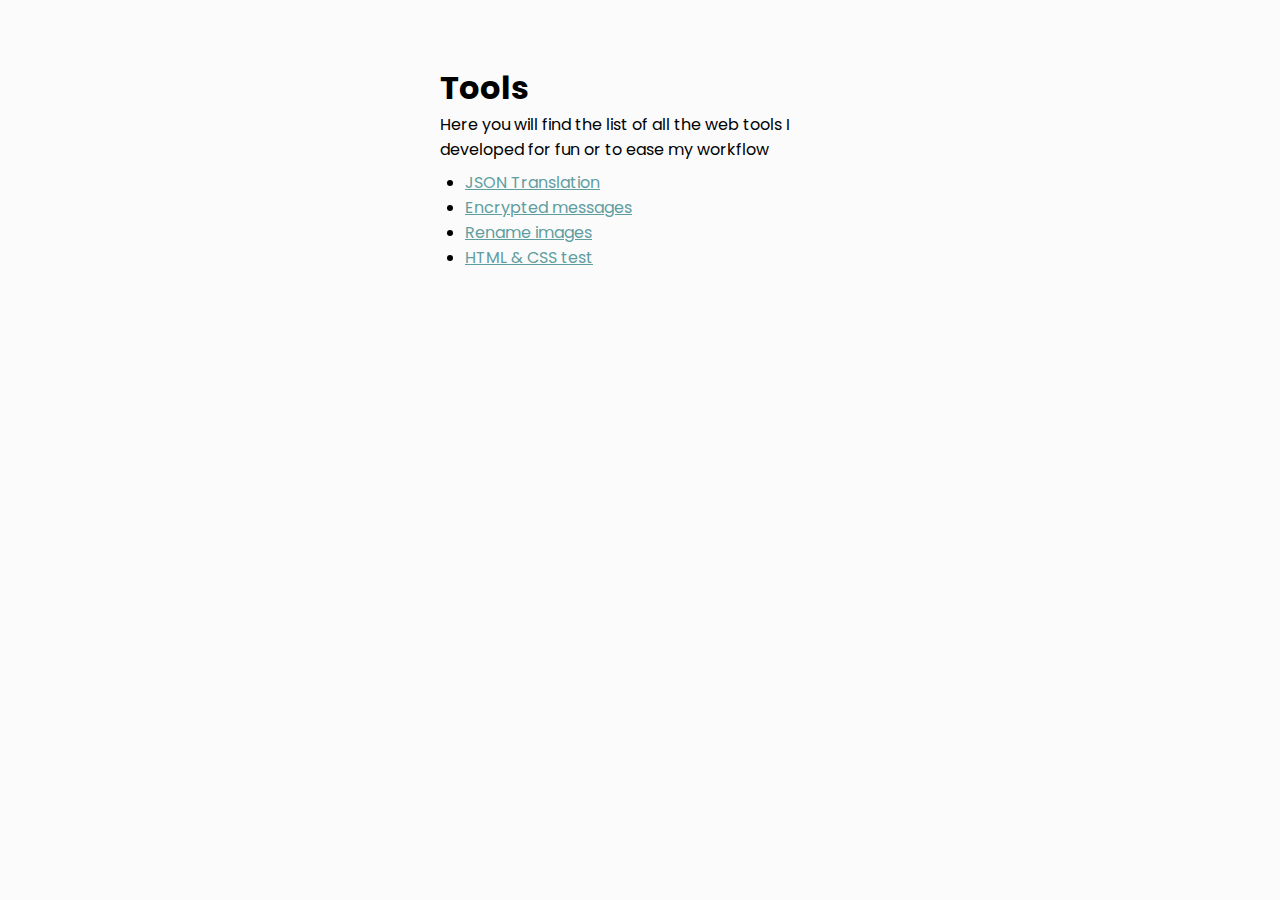
<file: tools/index.html>
<!DOCTYPE html>
<html lang="en">
<head>
    <meta charset="UTF-8">
    <meta http-equiv="X-UA-Compatible" content="IE=edge">
    <meta name="viewport" content="width=device-width, initial-scale=1.0">
    <title>Federico's Tools</title>
    <style>
        @import url('https://fonts.googleapis.com/css2?family=Poppins:wght@400;700&family=Source+Code+Pro:ital,wght@0,400;1,500&display=swap');
        * {
            margin: 0;
            padding: 0;
            box-sizing: border-box;
            font-family: "Poppins", sans-serif;
        }
        body {
            background-color: #fbfbfb;
            padding: 4rem 2rem;
        }
        main {
            max-width: 40ch;
            margin-left: auto;
            margin-right: auto;
        }
        ul {padding-left: 2.5ch;}
        a {color: cadetblue;}
        p, ul {
            margin-bottom: .5rem;
        }
    </style>
</head>
<body>
    <main>
        <h1>Tools</h1>
        <p>Here you will find the list of all the web tools I developed for fun or to ease my workflow</p>
        <ul>
            <li><a href="./json-translation/index.html">JSON Translation</a></li>
            <li><a href="./encrypted-messages/index.html">Encrypted messages</a></li>
            <li><a href="./rename-images/">Rename images</a></li>
            <li><a href="./html-css-test/">HTML & CSS test</a></li>
        </ul>
    </main>
</body>
</html>
</file>
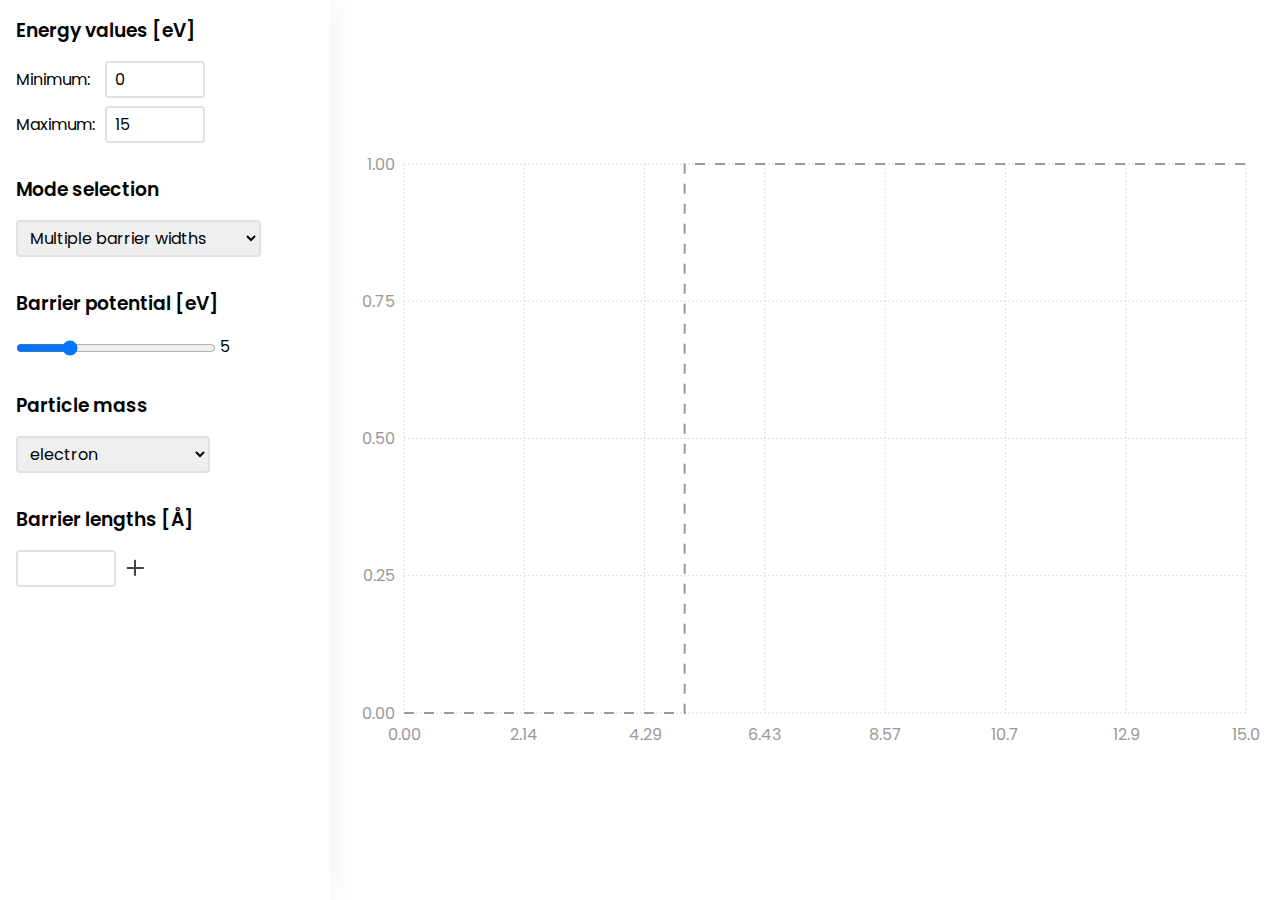
<file: wave-transmission-coefficient/index.html>
<!DOCTYPE html>
<html lang="en">
<head>
    <meta charset="UTF-8">
    <meta http-equiv="X-UA-Compatible" content="IE=edge">
    <meta name="viewport" content="width=device-width, initial-scale=1.0">
    <title>Finite potential barrier</title>
    <style>
        * {
            margin: 0;
            padding: 0;
            box-sizing: border-box;
        }
        html, body {
            width: 100%;
            height: 100%;
        }
    </style>
    <link rel="stylesheet" href="./style.css">
</head>
<body>
    <script src="./script.js"></script>
</body>
</html>
</file>
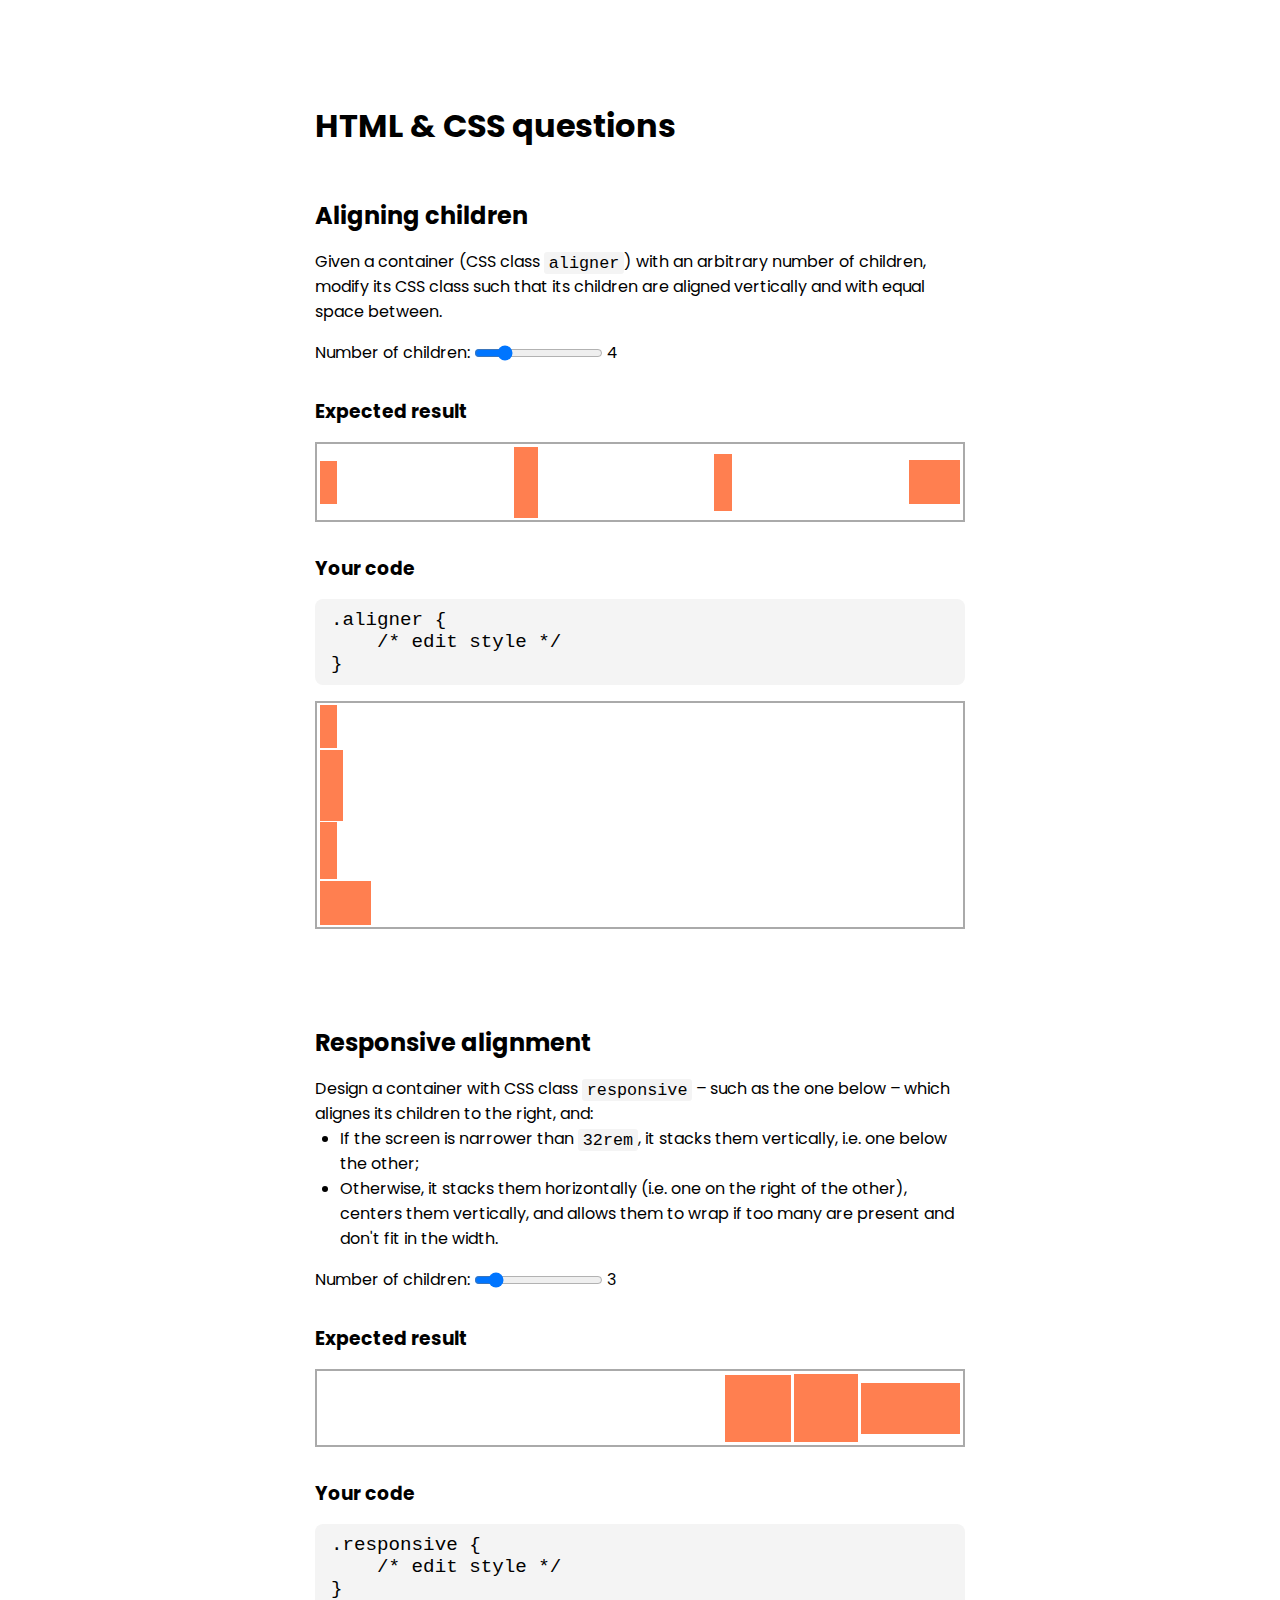
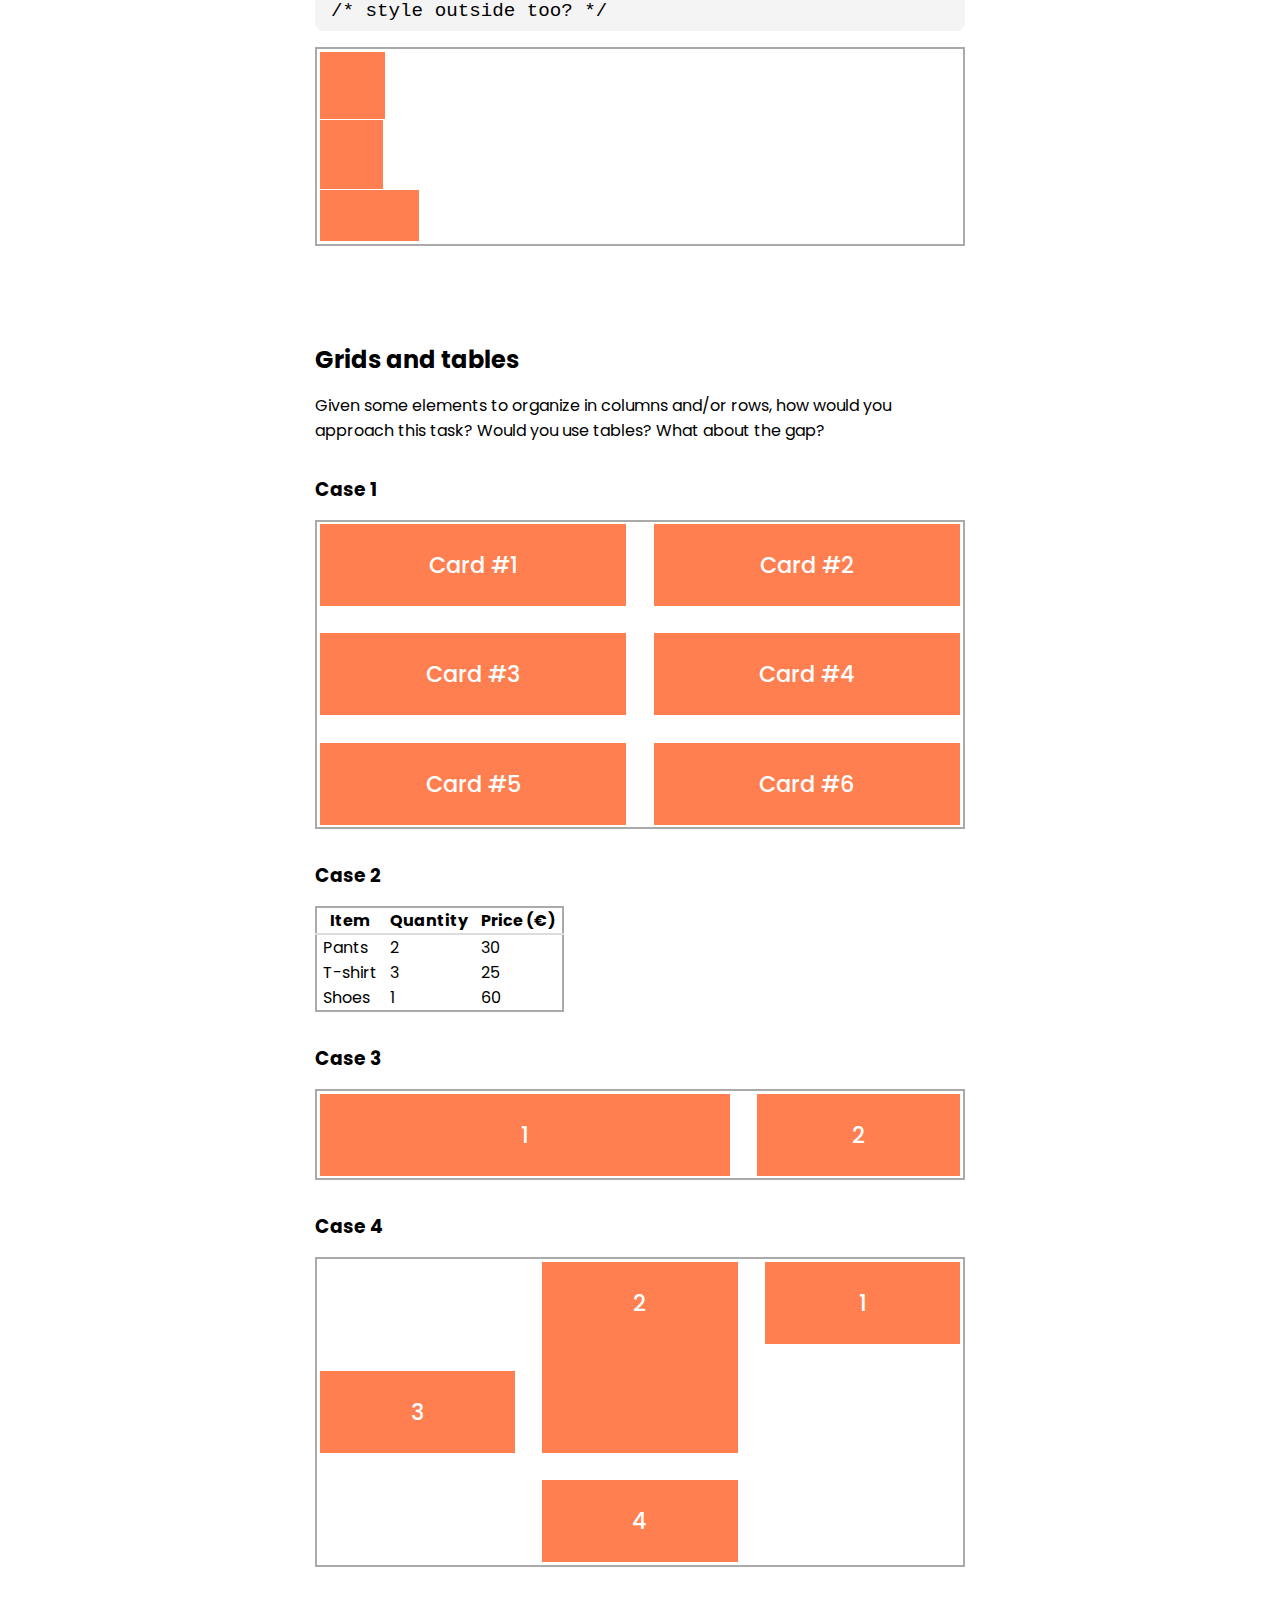
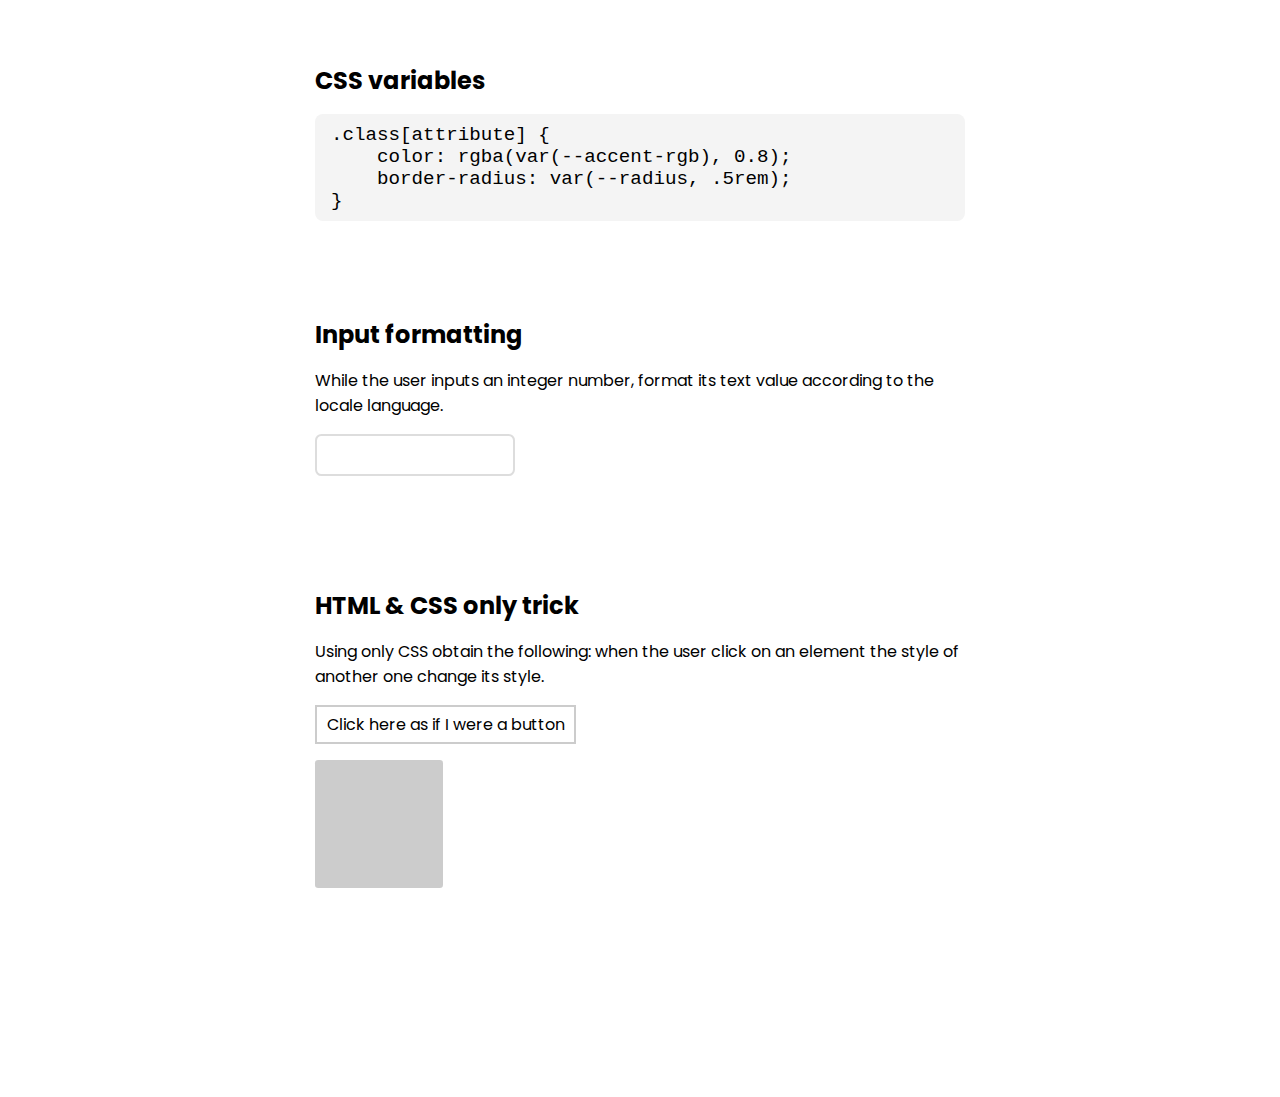
<file: tools/html-css-test/index.html>
<!DOCTYPE html>
<html lang="en">
<head>
    <meta charset="UTF-8">
    <meta http-equiv="X-UA-Compatible" content="IE=edge">
    <meta name="viewport" content="width=device-width, initial-scale=1.0">
    <title>Test Web Dev</title>
    <link rel="stylesheet" href="./style.css">
</head>
<body>
    <main>
        <h1>HTML & CSS questions</h1>
        <section>
            <h2>Aligning children</h2>
            <p>Given a container (CSS class <code>aligner</code>) with an arbitrary number of children, modify its CSS class such that its children are aligned vertically and with equal space between.</p>
            <label>Number of children: <input type="range" min="3" max="8" value="4" data-align="input"> <span data-align="text">3</span></label>
            <h3>Expected result</h3>
            <div class="outlined m-b true-1" data-align="container"></div>
            <h3>Your code</h3>
            <style class="code-block" contenteditable="true">.aligner {
    /* edit style */
}</style>
            <div class="outlined m-b aligner" data-align="container"></div>
        </section>
        <section>
            <h2>Responsive alignment</h2>
            <div>
                <p>Design a container with CSS class <code>responsive</code> &ndash; such as the one below &ndash; which alignes its children to the right, and:</p> 
                <ul>
                    <li>If the screen is narrower than <code>32rem</code>, it stacks them vertically, i.e. one below the other;</li>
                    <li>Otherwise, it stacks them horizontally (i.e. one on the right of the other), centers them vertically, and allows them to wrap if too many are present and don't fit in the width.</li>
                </ul>
            </div>
            <label>Number of children: <input type="range" min="2" max="10" value="3" data-responsive="input"> <span data-responsive="text">3</span></label>
            <h3>Expected result</h3>
            <div class="outlined responsive-true" data-responsive="container">
            </div>
            <h3>Your code</h3>
            <style class="code-block" contenteditable="true">.responsive {
    /* edit style */
}
/* style outside too? */</style>
            <div class="outlined responsive" data-responsive="container"></div>

            <script>
            </script>
        </section>
        <section>
            <h2>Grids and tables</h2>
            <p>Given some elements to organize in columns and/or rows, how would you approach this task? Would you use tables? What about the gap?</p>
            <h3>Case 1</h3>
            <div class="outlined grid" style="display: grid; grid-template-columns: 1fr 1fr; gap: 1.5rem;">
                <div class="rect">Card #1</div>
                <div class="rect">Card #2</div>
                <div class="rect">Card #3</div>
                <div class="rect">Card #4</div>
                <div class="rect">Card #5</div>
                <div class="rect">Card #6</div>
            </div>
            <h3>Case 2</h3>
            <table class="outlined table">
                <thead>
                    <tr>
                        <th>Item</th>
                        <th>Quantity</th>
                        <th>Price (€)</th>
                    </tr>
                </thead>
                <tbody>
                    <tr>
                        <td>Pants</td>
                        <td>2</td>
                        <td>30</td>
                    </tr>
                    <tr>
                        <td>T-shirt</td>
                        <td>3</td>
                        <td>25</td>
                    </tr>
                    <tr>
                        <td>Shoes</td>
                        <td>1</td>
                        <td>60</td>
                    </tr>
                </tbody>
            </table>
            <h3>Case 3</h3>
            <div class="outlined grid" style="display: grid; grid-template-columns: 2fr 1fr; gap: 1.5rem;">
                <div class="rect">1</div>
                <div class="rect">2</div>
            </div>
            <h3>Case 4</h3>
            <div class="outlined grid" style="display: grid; grid-template-columns: 1fr 1fr 1fr; gap: 1.5rem;">
                <div class="rect" style="grid-row: 1; grid-column: 3;">1</div>
                <div class="rect" style="grid-row: 1/3; grid-column: 2;">2</div>
                <div class="rect" style="grid-row: 2; grid-column: 1;">3</div>
                <div class="rect" style="grid-row: 3; grid-column: 2;">4</div>
            </div>
        </section>
        <section>
            <h2>CSS variables</h2>
            <pre class="code-block">.class[attribute] {
    color: rgba(var(--accent-rgb), 0.8);
    border-radius: var(--radius, .5rem);
}</pre>
        </section>
        <section>
            <h2>Input formatting</h2>
            <p>While the user inputs an integer number, format its text value according to the locale language.</p>
            <input type="text" id="test-4">
        </section>
        <section>
            <h2>HTML & CSS only trick</h2>
            <p>Using only CSS obtain the following: when the user click on an element the style of another one change its style.</p>
            <label class="btn-like" for="toggle-6">Click here as if I were a button</label>
            <input type="checkbox" class="toggle-input" id="toggle-6">
            <div class="square"></div>
        </section>
    </main>
    <script src="./script.js"></script>
</body>
</html>
</file>
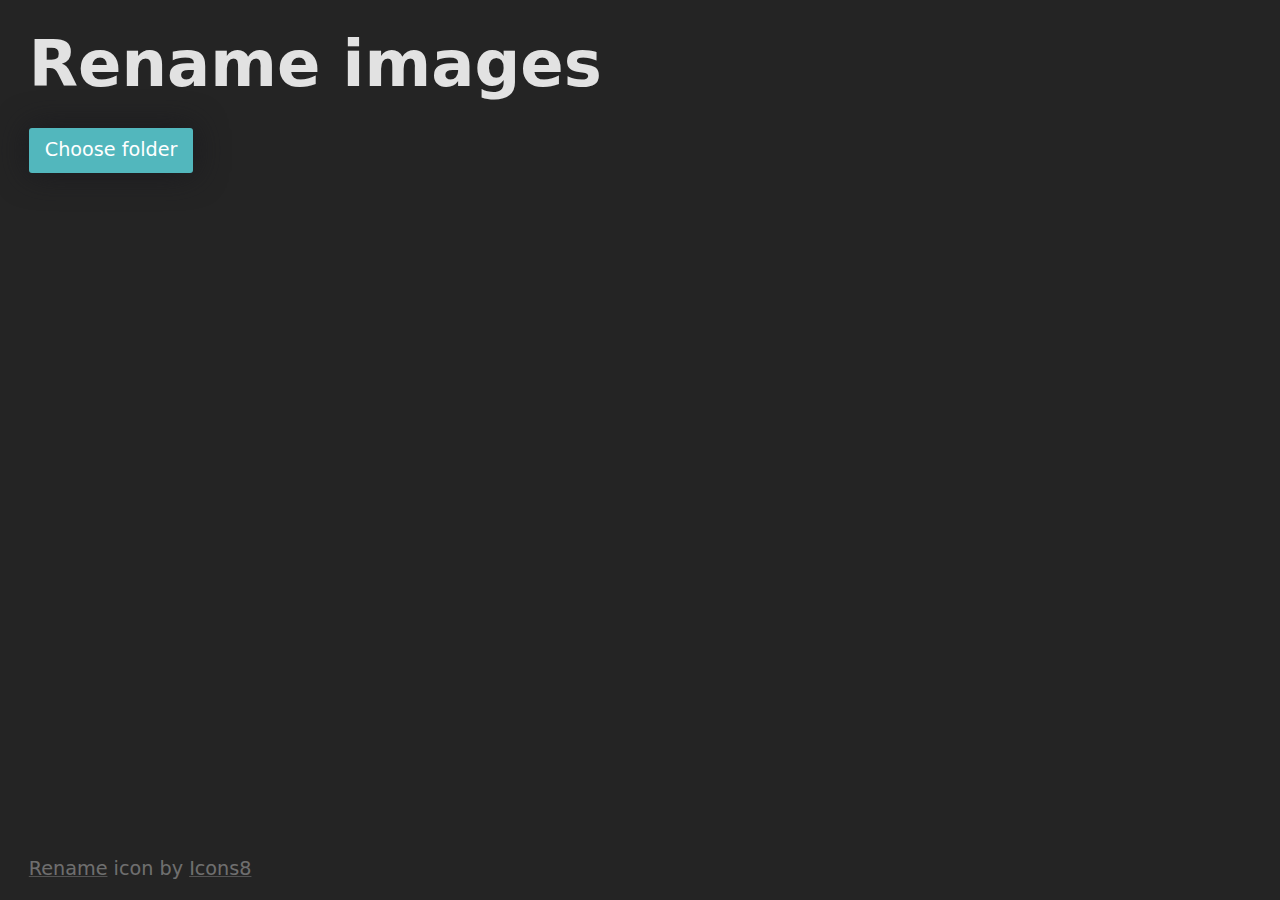
<file: tools/rename-images/index.html>
<!doctype html>
<html lang="en">
  <head>
    <meta charset="UTF-8" />
    <link rel="icon" type="image/png" href="./assets/rename-24-xaIaf08W.png" sizes="24x24" />
    <link rel="icon" type="image/png" href="./assets/rename-48-6dgTBwRt.png" sizes="48x48" />
    <meta name="viewport" content="width=device-width, initial-scale=1.0" />
    <title>Rename images</title>
    <script type="module" crossorigin src="./assets/index-RZC52N0g.js"></script>
    <link rel="stylesheet" crossorigin href="./assets/index-Oq8bD-Tx.css">
  </head>
  <body>
    <div id="app"></div>
    <div id="icon">
      <a target="_blank" href="https://icons8.com/icon/99821/rename">Rename</a> icon by <a target="_blank" href="https://icons8.com">Icons8</a>
    </div>
  </body>
</html>
</file>
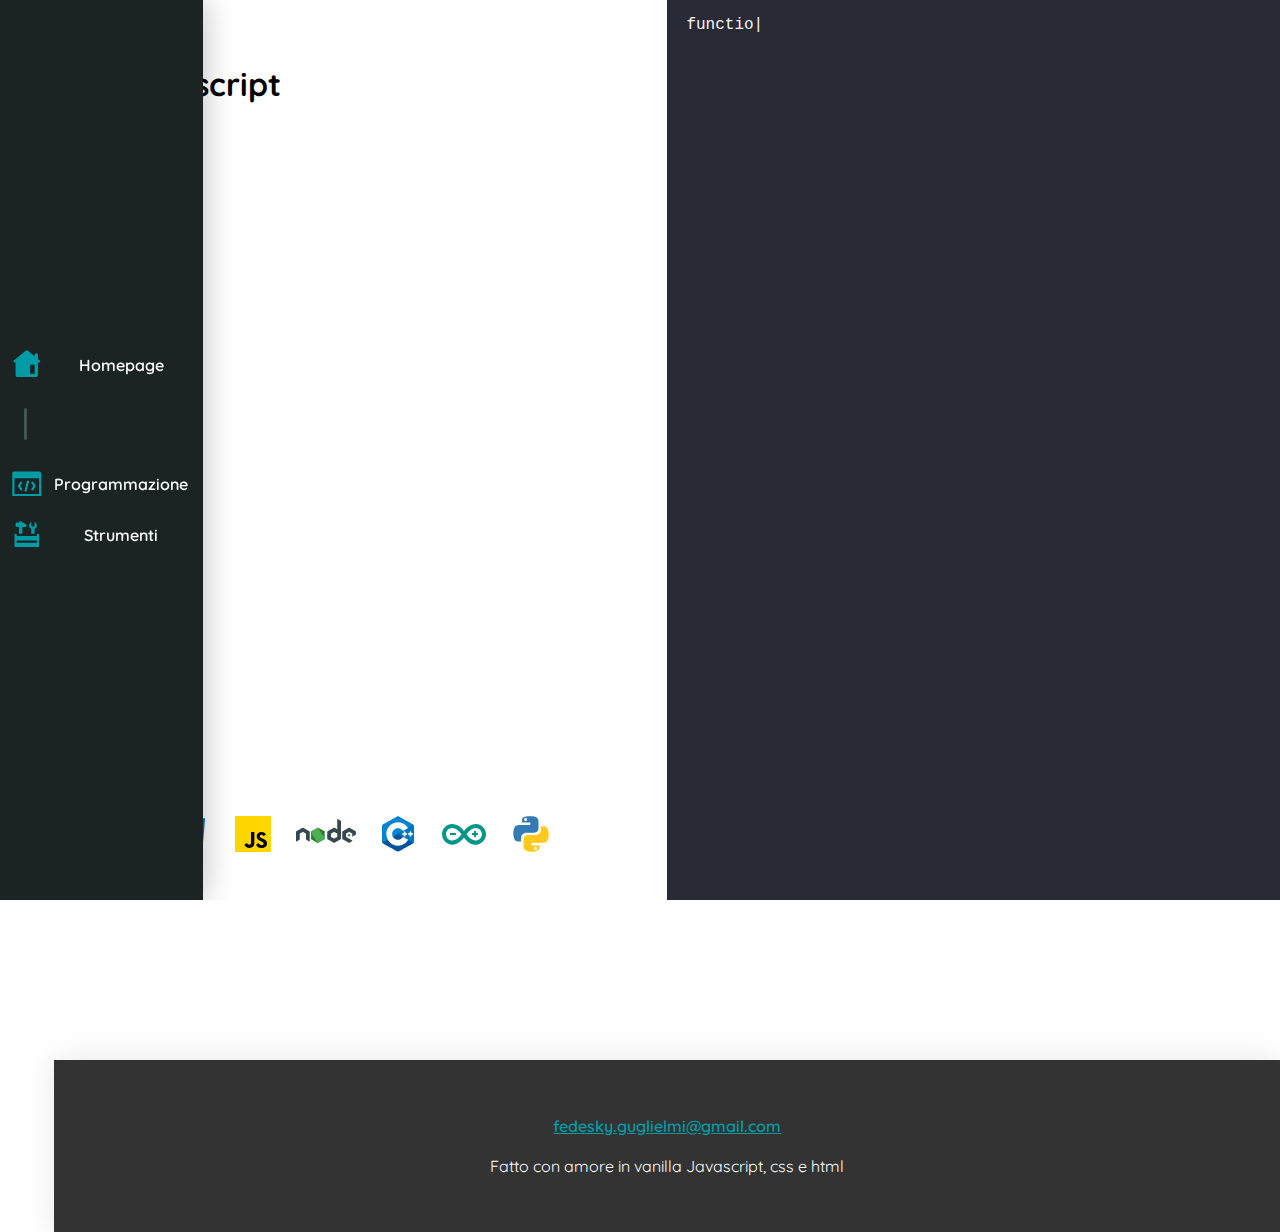
<file: skills.html>
<!DOCTYPE html>
<html lang="en">
<head>
    <meta charset="UTF-8">
    <meta http-equiv="X-UA-Compatible" content="IE=edge">
    <meta name="viewport" content="width=device-width, initial-scale=1.0">
    <title>F. Guglielmi - competenze</title>
    <link rel="stylesheet" href="css/common.css">
    <link rel="stylesheet" href="css/skill.css">
</head>
<body>
    <nav>
        <ul>
            <li>
                <a href="./index.html">
                    <svg class="link-icon" xmlns="http://www.w3.org/2000/svg" viewBox="0 0 30 30"><path fill="currentColor" d="M 15 2 A 1 1 0 0 0 14.300781 2.2851562 L 3.3925781 11.207031 A 1 1 0 0 0 3.3554688 11.236328 L 3.3183594 11.267578 L 3.3183594 11.269531 A 1 1 0 0 0 3 12 A 1 1 0 0 0 4 13 L 5 13 L 5 24 C 5 25.105 5.895 26 7 26 L 23 26 C 24.105 26 25 25.105 25 24 L 25 13 L 26 13 A 1 1 0 0 0 27 12 A 1 1 0 0 0 26.681641 11.267578 L 26.666016 11.255859 A 1 1 0 0 0 26.597656 11.199219 L 25 9.8925781 L 25 6 C 25 5.448 24.552 5 24 5 L 23 5 C 22.448 5 22 5.448 22 6 L 22 7.4394531 L 15.677734 2.2675781 A 1 1 0 0 0 15 2 z M 18 15 L 22 15 L 22 23 L 18 23 L 18 15 z"></path></svg>
                    <span class="link-text">Homepage</span>
                </a>
            </li>
            <li class="divisor"></li>
            <li>
                <a href="#programmazione">
                    <svg class="link-icon" xmlns="http://www.w3.org/2000/svg" viewBox="0 0 30 30"><path fill="currentColor" d="M 4 4 C 2.895 4 2 4.895 2 6 L 2 10 L 2 26 L 28 26 L 28 8 L 28 6 C 28 4.895 27.105 4 26 4 L 4 4 z M 4 10 L 26 10 L 26 24 L 4 24 L 4 10 z M 16.033203 11.986328 A 1.0001 1.0001 0 0 0 15.029297 12.757812 L 13.029297 20.757812 A 1.0004596 1.0004596 0 1 0 14.970703 21.242188 L 16.970703 13.242188 A 1.0001 1.0001 0 0 0 16.033203 11.986328 z M 9.9804688 12.988281 A 1.0001 1.0001 0 0 0 9.1679688 13.445312 L 6.7988281 17 L 9.1679688 20.554688 A 1.0001 1.0001 0 1 0 10.832031 19.445312 L 9.2011719 17 L 10.832031 14.554688 A 1.0001 1.0001 0 0 0 9.9804688 12.988281 z M 19.988281 12.988281 A 1.0001 1.0001 0 0 0 19.167969 14.554688 L 20.798828 17 L 19.167969 19.445312 A 1.0001 1.0001 0 1 0 20.832031 20.554688 L 23.201172 17 L 20.832031 13.445312 A 1.0001 1.0001 0 0 0 19.988281 12.988281 z"></path></svg>
                    <span class="link-text">Programmazione</span>
                </a>
            </li>
            <li>
                <a href="#tools">
                    <svg class="link-icon" xmlns="http://www.w3.org/2000/svg" viewBox="0 0 30 30"><path fill="currentColor" d="M 9.5 3 C 8.846669 3 8.2976181 3.4180339 8.0917969 4 L 6 4 C 5.448 4 5 4.448 5 5 L 5 7 C 5 7.552 5.448 8 6 8 L 8 8 C 7.9998778 10.665673 8.0006907 14 8.0019531 14 L 11 14 L 11 8 L 14 8 A 1 1 0 0 0 15 7 A 1 1 0 0 0 14.535156 6.15625 L 14.537109 6.1523438 L 11.955078 4 L 10.908203 4 C 10.701741 3.418526 10.152666 3 9.5 3 z M 19 3.4453125 C 17.821 4.1533125 17 5.606 17 7 C 17 8.3949477 17.821195 9.3306252 19.001953 9.7480469 L 19.001953 14 L 22 14 L 22 9.7460938 C 23.179445 9.3282354 24 8.3939883 24 7 C 24 5.606 23.179 4.1533125 22 3.4453125 L 22 7 L 20.5 8 L 19 7 L 19 3.4453125 z M 4.984375 13.986328 A 1.0001 1.0001 0 0 0 4 15 L 4 25 A 1.0001 1.0001 0 0 0 5.1582031 26 L 24.832031 26 A 1.0001 1.0001 0 0 0 26 25 L 26 15 A 1.0001 1.0001 0 0 0 24.984375 13.986328 A 1.0001 1.0001 0 0 0 24 15 L 24 16 L 6 16 L 6 15 A 1.0001 1.0001 0 0 0 4.984375 13.986328 z M 6 20 L 24 20 L 24 22 L 6 22 L 6 20 z"></path></svg>
                    <span class="link-text">Strumenti</span>
                </a>
            </li>
        </ul>
    </nav>
    <section class="split" id="programmazione">
        <div class="lang-container">
            <h2 id="lang-name">Javascript</h2>
            <p>
                <span id="type-text" data-text="Ciao io sono assai gay e questo vuole essere un testo lungo per ragioni ignote"></span>
                <span class="cursor"></span>
            </p>
            <div class="languages">
                <button>
                    <!-- CSS -->
                    <svg title="CSS3" xmlns="http://www.w3.org/2000/svg" viewBox="0 0 48 48">
                        <path fill="#0277BD" d="M41,5H7l3,34l14,4l14-4L41,5L41,5z"></path>
                        <path fill="#039BE5" d="M24 8L24 39.9 35.2 36.7 37.7 8z"></path>
                        <path fill="#FFF" d="M33.1 13L24 13 24 17 28.9 17 28.6 21 24 21 24 25 28.4 25 28.1 29.5 24 30.9 24 35.1 31.9 32.5 32.6 21 32.6 21z"></path>
                        <path fill="#EEE" d="M24,13v4h-8.9l-0.3-4H24z M19.4,21l0.2,4H24v-4H19.4z M19.8,27h-4l0.3,5.5l7.9,2.6v-4.2l-4.1-1.4L19.8,27z"></path>
                    </svg>
                </button>
                <button>
                    <!-- JS -->
                    <svg xmlns="http://www.w3.org/2000/svg" viewBox="4 4 40 40"><path fill="#ffd600" d="M6,42V6h36v36H6z"></path><path fill="#000001" d="M29.538 32.947c.692 1.124 1.444 2.201 3.037 2.201 1.338 0 2.04-.665 2.04-1.585 0-1.101-.726-1.492-2.198-2.133l-.807-.344c-2.329-.988-3.878-2.226-3.878-4.841 0-2.41 1.845-4.244 4.728-4.244 2.053 0 3.528.711 4.592 2.573l-2.514 1.607c-.553-.988-1.151-1.377-2.078-1.377-.946 0-1.545.597-1.545 1.377 0 .964.6 1.354 1.985 1.951l.807.344C36.452 29.645 38 30.839 38 33.523 38 36.415 35.716 38 32.65 38c-2.999 0-4.702-1.505-5.65-3.368L29.538 32.947zM17.952 33.029c.506.906 1.275 1.603 2.381 1.603 1.058 0 1.667-.418 1.667-2.043V22h3.333v11.101c0 3.367-1.953 4.899-4.805 4.899-2.577 0-4.437-1.746-5.195-3.368L17.952 33.029z"></path></svg>
                </button>
                <button>
                    <!-- Node.js -->
                    <svg xmlns="http://www.w3.org/2000/svg" viewBox="0 8 48 32">
                        <path fill="#388e3c" d="M17.204 19.122l-4.907 2.715C12.113 21.938 12 22.126 12 22.329v5.433c0 .203.113.39.297.492l4.908 2.717c.183.101.41.101.593 0l4.907-2.717C22.887 28.152 23 27.965 23 27.762v-5.433c0-.203-.113-.39-.297-.492l-4.906-2.715c-.092-.051-.195-.076-.297-.076-.103 0-.205.025-.297.076M42.451 24.013l-.818.452c-.031.017-.049.048-.049.082v.906c0 .034.019.065.049.082l.818.453c.031.017.068.017.099 0l.818-.453c.03-.017.049-.048.049-.082v-.906c0-.034-.019-.065-.05-.082l-.818-.452C42.534 24.004 42.517 24 42.5 24S42.466 24.004 42.451 24.013"></path>
                        <path fill="#37474f" d="M35.751,13.364l-2.389-1.333c-0.075-0.042-0.167-0.041-0.241,0.003 c-0.074,0.044-0.12,0.123-0.12,0.209L33,20.295l-2.203-1.219C30.705,19.025,30.602,19,30.5,19c-0.102,0-0.205,0.025-0.297,0.076 h0.001l-4.907,2.715C25.113,21.892,25,22.08,25,22.282v5.433c0,0.203,0.113,0.39,0.297,0.492l4.908,2.717 c0.183,0.101,0.41,0.101,0.593,0l4.907-2.717C35.887,28.106,36,27.918,36,27.715V13.788C36,13.612,35.904,13.45,35.751,13.364z M32.866,26.458l-2.23,1.235c-0.083,0.046-0.186,0.046-0.269,0l-2.231-1.235C28.051,26.412,28,26.326,28,26.234v-2.47 c0-0.092,0.051-0.177,0.135-0.224l2.231-1.234h-0.001c0.042-0.023,0.088-0.034,0.135-0.034c0.047,0,0.093,0.012,0.135,0.034 l2.23,1.234C32.949,23.587,33,23.673,33,23.765v2.47C33,26.326,32.949,26.412,32.866,26.458z"></path>
                        <path fill="#2e7d32" d="M17.204,19.122L12,27.762c0,0.203,0.113,0.39,0.297,0.492l4.908,2.717 c0.183,0.101,0.41,0.101,0.593,0L23,22.329c0-0.203-0.113-0.39-0.297-0.492l-4.906-2.715c-0.092-0.051-0.195-0.076-0.297-0.076 c-0.103,0-0.205,0.025-0.297,0.076"></path><path fill="#4caf50" d="M17.204,19.122l-4.907,2.715C12.113,21.938,12,22.126,12,22.329l5.204,8.642 c0.183,0.101,0.41,0.101,0.593,0l4.907-2.717C22.887,28.152,23,27.965,23,27.762l-5.203-8.64c-0.092-0.051-0.195-0.076-0.297-0.076 c-0.103,0-0.205,0.025-0.297,0.076"></path>
                        <path fill="#37474f" d="M47.703 21.791l-4.906-2.715C42.705 19.025 42.602 19 42.5 19c-.102 0-.205.025-.297.076h.001l-4.907 2.715C37.114 21.892 37 22.084 37 22.294v5.411c0 .209.114.402.297.503l4.908 2.717c.184.102.409.102.593 0l2.263-1.253c.207-.115.206-.412-.002-.526l-4.924-2.687C40.052 26.412 40 26.325 40 26.231v-2.466c0-.092.05-.177.13-.221l2.235-1.236h-.001c.042-.023.088-.034.135-.034.047 0 .093.012.135.034l2.235 1.237c.08.044.13.129.13.221v2.012c0 .086.046.166.121.209.075.042.167.042.242-.001l2.398-1.393c.148-.086.24-.245.24-.417v-1.88C48 22.085 47.886 21.892 47.703 21.791zM10.703 21.791l-4.906-2.715C5.705 19.025 5.602 19 5.5 19c-.102 0-.205.025-.297.076h.001l-4.907 2.715C.114 21.892 0 22.084 0 22.294v7.465c0 .086.046.166.121.209.075.042.167.042.242-.001l2.398-1.393C2.909 28.488 3 28.329 3 28.157v-4.393c0-.092.05-.177.13-.221l2.235-1.236H5.365c.042-.023.088-.034.135-.034.047 0 .093.012.135.034l2.235 1.237C7.95 23.588 8 23.673 8 23.765v4.393c0 .172.091.331.24.417l2.398 1.393c.075.043.167.043.242.001C10.954 29.925 11 29.845 11 29.759v-7.464C11 22.085 10.886 21.892 10.703 21.791z"></path>
                    </svg>
                </button>
                <button>
                    <svg xmlns="http://www.w3.org/2000/svg" viewBox="0 0 48 48">
                        <path fill="#00549d" fill-rule="evenodd" d="M22.903,3.286c0.679-0.381,1.515-0.381,2.193,0 c3.355,1.883,13.451,7.551,16.807,9.434C42.582,13.1,43,13.804,43,14.566c0,3.766,0,15.101,0,18.867 c0,0.762-0.418,1.466-1.097,1.847c-3.355,1.883-13.451,7.551-16.807,9.434c-0.679,0.381-1.515,0.381-2.193,0 c-3.355-1.883-13.451-7.551-16.807-9.434C5.418,34.899,5,34.196,5,33.434c0-3.766,0-15.101,0-18.867 c0-0.762,0.418-1.466,1.097-1.847C9.451,10.837,19.549,5.169,22.903,3.286z" clip-rule="evenodd"></path>
                        <path fill="#0086d4" fill-rule="evenodd" d="M5.304,34.404C5.038,34.048,5,33.71,5,33.255 c0-3.744,0-15.014,0-18.759c0-0.758,0.417-1.458,1.094-1.836c3.343-1.872,13.405-7.507,16.748-9.38 c0.677-0.379,1.594-0.371,2.271,0.008c3.343,1.872,13.371,7.459,16.714,9.331c0.27,0.152,0.476,0.335,0.66,0.576L5.304,34.404z" clip-rule="evenodd"></path>
                        <path fill="#fff" fill-rule="evenodd" d="M24,10c7.727,0,14,6.273,14,14s-6.273,14-14,14 s-14-6.273-14-14S16.273,10,24,10z M24,17c3.863,0,7,3.136,7,7c0,3.863-3.137,7-7,7s-7-3.137-7-7C17,20.136,20.136,17,24,17z" clip-rule="evenodd"></path>
                        <path fill="#0075c0" fill-rule="evenodd" d="M42.485,13.205c0.516,0.483,0.506,1.211,0.506,1.784 c0,3.795-0.032,14.589,0.009,18.384c0.004,0.396-0.127,0.813-0.323,1.127L23.593,24L42.485,13.205z" clip-rule="evenodd"></path><path fill="#fff" fill-rule="evenodd" d="M31 21H33V27H31zM38 21H40V27H38z" clip-rule="evenodd"></path>
                        <path fill="#fff" fill-rule="evenodd" d="M29 23H35V25H29zM36 23H42V25H36z" clip-rule="evenodd"></path>
                    </svg>
                </button>
                <button>
                    <!-- Arduino -->
                    <svg xmlns="http://www.w3.org/2000/svg" viewBox="0 4 48 40">
                        <path fill="#009688" d="M35.7,34.7c-7.7,0-13.2-8.9-13.4-9.3l-0.6-1l0.6-1C22.5,22.9,28,14,35.7,14C41.4,14,46,18.6,46,24.3 S41.4,34.7,35.7,34.7z M26.4,24.3c1.5,2,5.1,6.3,9.2,6.3c3.5,0,6.3-2.8,6.3-6.3c0-3.5-2.8-6.3-6.3-6.3C31.5,18,27.9,22.3,26.4,24.3 z"></path>
                        <path fill="#009688" d="M12.3,34.7C6.6,34.7,2,30,2,24.3S6.6,14,12.3,14c7.9,0,13.2,8.9,13.4,9.3l0.6,1l-0.6,1 C25.5,25.7,20,34.7,12.3,34.7z M12.3,18C8.8,18,6,20.8,6,24.3c0,3.5,2.8,6.3,6.3,6.3c4.2,0,7.8-4.3,9.3-6.3 C20.2,22.3,16.6,18,12.3,18z"></path>
                        <path fill="#009688" d="M10 23h6v2h-6V23zM32 23h6v2h-6V23z"></path><path fill="#009688" d="M34,21h2v6h-2V21z"></path>
                    </svg>
                </button>
                <button>
                    <!-- Python -->
                    <svg class="card__icon" title="Python" viewBox="0 0 512 512">
                        <path d="M194.005,240.252h105.054c29.216,0,52.529-24.101,52.529-53.414V86.603    c0-28.525-24.002-49.871-52.529-54.691c-35.214-5.804-73.478-5.509-105.054,0.097c-44.462,7.87-52.527,24.298-52.527,54.693    v21.453H246.63v31.959H102.033c-30.591,0-57.349,18.394-65.709,53.315c-9.64,40.035-10.033,65.02,0,106.826    c7.476,31.085,25.28,53.314,55.872,53.314h36.101v-48.001C128.296,270.845,158.298,240.252,194.005,240.252L194.005,240.252z" style="fill:#347AB4;"/>
                        <path d="M474.975,209.372c-7.575-30.395-21.935-53.315-52.527-53.315h-39.443v46.626    c0,36.199-30.692,66.691-65.71,66.691H212.24c-28.724,0-52.528,24.594-52.528,53.414v100.138    c0,28.524,24.788,45.246,52.528,53.413c33.247,9.737,65.215,11.509,105.054,0c26.462-7.675,52.529-23.116,52.529-53.413v-20.997    H264.867v-32.417h157.58c30.593,0,41.904-21.346,52.527-53.314C485.992,283.244,485.501,251.57,474.975,209.372L474.975,209.372z" style="fill:#FFCA1D;"/>
                        <path d="M187.415,89.594c-10.479,0-18.975-8.591-18.975-19.164c0.094-10.668,8.496-19.259,18.975-19.259    c10.385,0,18.976,8.685,18.976,19.259C206.39,81.003,197.894,89.594,187.415,89.594z" style="fill:#FFFFFF;"/>
                        <path d="M314.908,460.076c-10.479,0-18.976-8.591-18.976-19.164c0.095-10.668,8.496-19.259,18.976-19.259    c10.385,0,18.976,8.685,18.976,19.259C333.884,451.485,325.388,460.076,314.908,460.076z" style="fill:#FFFFFF;"/>
                    </svg>
                </button>
            </div>
        </div>
        <div class="code-container">

        </div>
    </section>
    <section id="tools">

    </section>
    <!-- <section class="masonry">
        <div class="card">
            <div class="card__icon"></div>
            <h3 class="card__title">C++</h3>
            <p class="card__text">
                C++ è il primo linguaggio di programmazione da me imparato: mi è stato insegnato al liceo nelle lezioni di informatica ed io l'ho approfondito leggendo in inglese Programming &ndash; Principles and Practice Using C++ (2nd edition) di Bjarne Stroustrup, inventore del linguaggio stesso. In questo modo, affiancando vari progetti ed esperimenti personali, conosco le nozioni base, intemedie e avanzate di C++.
            </p>
        </div>
        <div class="card">
            <svg class="card__icon" xmlns="http://www.w3.org/2000/svg" viewBox="0 0 48 48"><path fill="#ffd600" d="M6,42V6h36v36H6z"></path><path fill="#000001" d="M29.538 32.947c.692 1.124 1.444 2.201 3.037 2.201 1.338 0 2.04-.665 2.04-1.585 0-1.101-.726-1.492-2.198-2.133l-.807-.344c-2.329-.988-3.878-2.226-3.878-4.841 0-2.41 1.845-4.244 4.728-4.244 2.053 0 3.528.711 4.592 2.573l-2.514 1.607c-.553-.988-1.151-1.377-2.078-1.377-.946 0-1.545.597-1.545 1.377 0 .964.6 1.354 1.985 1.951l.807.344C36.452 29.645 38 30.839 38 33.523 38 36.415 35.716 38 32.65 38c-2.999 0-4.702-1.505-5.65-3.368L29.538 32.947zM17.952 33.029c.506.906 1.275 1.603 2.381 1.603 1.058 0 1.667-.418 1.667-2.043V22h3.333v11.101c0 3.367-1.953 4.899-4.805 4.899-2.577 0-4.437-1.746-5.195-3.368L17.952 33.029z"></path></svg>
            <h3 class="card__title">Javascript</h3>
            <p class="card__text"></p>
        </div>
        <div class="card">
            <div class="card__icons">
                <svg title="HTML" xmlns="http://www.w3.org/2000/svg" viewBox="0 0 48 48"><path fill="#E65100" d="M41,5H7l3,34l14,4l14-4L41,5L41,5z"></path><path fill="#FF6D00" d="M24 8L24 39.9 35.2 36.7 37.7 8z"></path><path fill="#FFF" d="M24,25v-4h8.6l-0.7,11.5L24,35.1v-4.2l4.1-1.4l0.3-4.5H24z M32.9,17l0.3-4H24v4H32.9z"></path><path fill="#EEE" d="M24,30.9v4.2l-7.9-2.6L15.7,27h4l0.2,2.5L24,30.9z M19.1,17H24v-4h-9.1l0.7,12H24v-4h-4.6L19.1,17z"></path></svg>
                <svg title="CSS3" xmlns="http://www.w3.org/2000/svg" viewBox="0 0 48 48"><path fill="#0277BD" d="M41,5H7l3,34l14,4l14-4L41,5L41,5z"></path><path fill="#039BE5" d="M24 8L24 39.9 35.2 36.7 37.7 8z"></path><path fill="#FFF" d="M33.1 13L24 13 24 17 28.9 17 28.6 21 24 21 24 25 28.4 25 28.1 29.5 24 30.9 24 35.1 31.9 32.5 32.6 21 32.6 21z"></path><path fill="#EEE" d="M24,13v4h-8.9l-0.3-4H24z M19.4,21l0.2,4H24v-4H19.4z M19.8,27h-4l0.3,5.5l7.9,2.6v-4.2l-4.1-1.4L19.8,27z"></path></svg>
            </div>
            <h3 class="card__title">HTML e CSS3</h3>
            <p class="card__text">
                Ho usato questi due linguaggi nella stesura e impaginazione di più siti:dizionario perinaldese, Vivien's Home Staging, LearnX global network, volontari torinesi di Sant'Egidio, ed il presente sito. 
            </p>
        </div>
        <div class="card">
            <svg class="card__icon" title="Python" viewBox="0 0 512 512">
                <path d="M194.005,240.252h105.054c29.216,0,52.529-24.101,52.529-53.414V86.603    c0-28.525-24.002-49.871-52.529-54.691c-35.214-5.804-73.478-5.509-105.054,0.097c-44.462,7.87-52.527,24.298-52.527,54.693    v21.453H246.63v31.959H102.033c-30.591,0-57.349,18.394-65.709,53.315c-9.64,40.035-10.033,65.02,0,106.826    c7.476,31.085,25.28,53.314,55.872,53.314h36.101v-48.001C128.296,270.845,158.298,240.252,194.005,240.252L194.005,240.252z" style="fill:#347AB4;"/>
                <path d="M474.975,209.372c-7.575-30.395-21.935-53.315-52.527-53.315h-39.443v46.626    c0,36.199-30.692,66.691-65.71,66.691H212.24c-28.724,0-52.528,24.594-52.528,53.414v100.138    c0,28.524,24.788,45.246,52.528,53.413c33.247,9.737,65.215,11.509,105.054,0c26.462-7.675,52.529-23.116,52.529-53.413v-20.997    H264.867v-32.417h157.58c30.593,0,41.904-21.346,52.527-53.314C485.992,283.244,485.501,251.57,474.975,209.372L474.975,209.372z" style="fill:#FFCA1D;"/>
                <path d="M187.415,89.594c-10.479,0-18.975-8.591-18.975-19.164c0.094-10.668,8.496-19.259,18.975-19.259    c10.385,0,18.976,8.685,18.976,19.259C206.39,81.003,197.894,89.594,187.415,89.594z" style="fill:#FFFFFF;"/>
                <path d="M314.908,460.076c-10.479,0-18.976-8.591-18.976-19.164c0.095-10.668,8.496-19.259,18.976-19.259    c10.385,0,18.976,8.685,18.976,19.259C333.884,451.485,325.388,460.076,314.908,460.076z" style="fill:#FFFFFF;"/>
            </svg>
            <p class="card__text">
                Inizialmente ho imparato Python per curiosità personale, iniziando dalle basi sino a cominciare un corso online per data manipulation usando le librerie numpy e pandas. Volendo rappresentare alcuni grafici mi sono interessato alla libreria pyplot, mentre durante lo sviluppo del dizionario perinaldese ho appreso le basi di tkinter, con il quale ho fatto una semplice app per computer per l'editing del database. Così, tra vari progetti ed esperienze, ho acquisito confidenza con il linguaggio di programmazione.
            </p>
        </div>
        <div class="card">
            <div class="card__icon"></div>
            <h3 class="card__title">Arduino</h3>
            <p class="card__text">
                Avendola già utilizzata per alcuni esperimenti e curiosità personali, mi sono servito di questa scheda elettronica programmabile per il progetto della mano meccanica. Perciò ne conosco il funzionamento e la programmazione a un livello discreto, sufficiente per progetti medio-semplici.
            </p>
        </div>
        <div class="card">
            <div class="card__icon"></div>
            <h3 class="card__title">LaTeX</h3>
            <p class="card__text">
                Ho preso confidenza con il linguaggio di markup durante il periodo della quarantena per impaginare esercizi e problemi di matematica e fisica sotto forma digitale assegnatomi come compiti. Infine ho usato LaTeX per la stesura dell'elaborato di matematica e fisica da presentare all'esame di Stato al fine di ottenere un documento formale ed elegante.
            </p>
        </div>
        <div class="card">
            <div class="card__icon"></div>
            <h3 class="card__title">Geogebra</h3>
            <p class="card__text">
                Mi sono avvalso di Geogebra non solo per vari esercizi e grafici della matematica liceale, ma anche come motore di rappresentazione della mia personale relazione sulle funzioni complesse. Sfruttando Geogebra 2D e 3D nel tempo, ho acquisito familiarità e manualità nell'uso dell'applicazione.
            </p>
        </div>
        <div class="card">
            <div class="card__icon"></div>
            <h3 class="card__title">Android</h3>
            <p class="card__text">
                Per Android ho sviluppato due app: il controller della mano meccanica e la versione offline del dizionario perinaldese. La prima applicazione coinvolge due attività che comunicano via Bluetooth con la scheda Arduino, mentre la seconda, che ora si compone della semplice vista e ricerca di termini della parlata, sarà rinnovata per ospitare più sezioni previste nel progetto. In questo modo, ho acquisito fondamenti utili per la programmazione in Android Studio.
            </p>
        </div>
    </section> -->
    <footer>
        <a href="mailto:fedesky.guglielmi@gmail.com">fedesky.guglielmi@gmail.com</a> <br> <br>
        Fatto con amore in vanilla Javascript, css e html
    </footer>
    <script src="./js/SpanTyper.js"></script>
    <script src="./js/ArrayTasker.js"></script>
    <script src="./js/TypeWriter.js"></script>
</body>
</html>
</file>
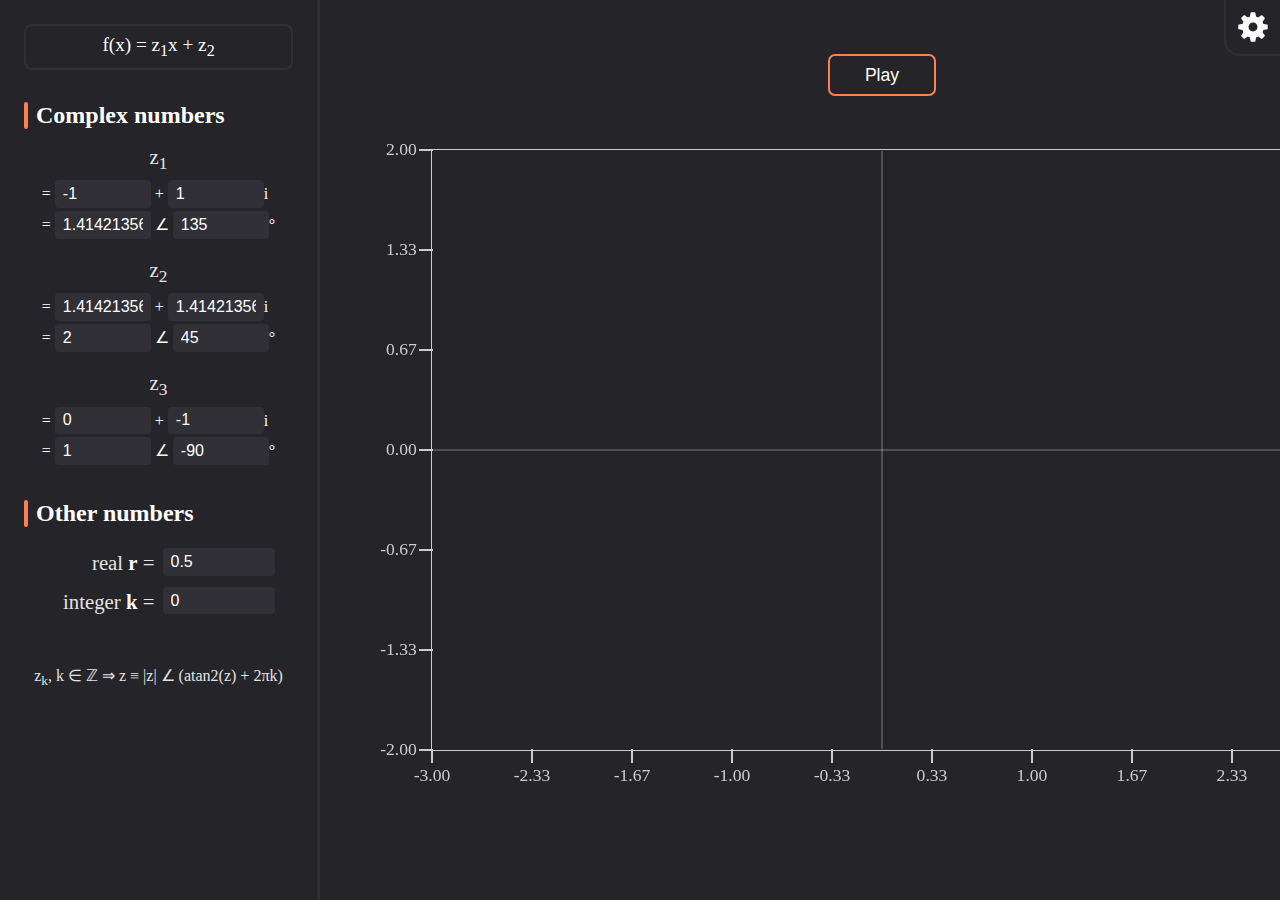
<file: complex/streamplot-v1.html>
<!DOCTYPE html>
<html lang="en">
<head>
    <meta charset="UTF-8">
    <meta http-equiv="X-UA-Compatible" content="IE=edge">
    <meta name="viewport" content="width=device-width, initial-scale=1.0">
    <title>Streamplot v1</title>
    <meta name="author" content="Federico Guglielmi">
    <style>
        *, *::before, *::after {
            margin: 0;
            padding: 0;
            box-sizing: border-box;
        }
        input[type=number] {
            padding: .3rem .5rem;
            font-size: inherit;
            background-color: var(--low);
            border-radius: 4px;
            border: 0;
            color: white;
            margin-bottom: .2rem;
            max-width: 7rem;
        }
        input[type=number]:focus {
            outline: none;
        }
        input[type=number].no-arrows {
            -moz-appearance: textfield;
        }
        input[type=number].no-arrows::-webkit-outer-spin-button,
        input[type=number].no-arrows::-webkit-inner-spin-button {
            -webkit-appearance: none;
            margin: 0;
        }
        h2 {
            padding-left: 1ch;
            position: relative;
        }
        h2::before {
            content: '';
            position: absolute;
            left: 0;
            top: 0;
            bottom: 0;
            width: .3ch;
            height: 100%;
            background-color: coral;
            border-radius: 1em;
        }
        button.toggle-btn {
            position: absolute;
            z-index: 30;
            padding: .7rem;
            background-color: var(--bg);
        }
        button.toggle-btn svg {
            display: block;
            width: 2rem;
            height: 2rem;
        }
        button { cursor: pointer; }
        button:focus { outline: none; }
        .overline {
            text-decoration: overline;
        }
    </style>
    <link rel="stylesheet" href="./css/spv1.css">
</head>
<body>
    
    <svg xmlns="http://www.w3.org/2000/svg" viewBox="0 0 0 0" style="display: none;">
        <path id="settings-svg" fill="white" d="M47.16,21.221l-5.91-0.966c-0.346-1.186-0.819-2.326-1.411-3.405l3.45-4.917c0.279-0.397,0.231-0.938-0.112-1.282 l-3.889-3.887c-0.347-0.346-0.893-0.391-1.291-0.104l-4.843,3.481c-1.089-0.602-2.239-1.08-3.432-1.427l-1.031-5.886 C28.607,2.35,28.192,2,27.706,2h-5.5c-0.49,0-0.908,0.355-0.987,0.839l-0.956,5.854c-1.2,0.345-2.352,0.818-3.437,1.412l-4.83-3.45 c-0.399-0.285-0.942-0.239-1.289,0.106L6.82,10.648c-0.343,0.343-0.391,0.883-0.112,1.28l3.399,4.863 c-0.605,1.095-1.087,2.254-1.438,3.46l-5.831,0.971c-0.482,0.08-0.836,0.498-0.836,0.986v5.5c0,0.485,0.348,0.9,0.825,0.985 l5.831,1.034c0.349,1.203,0.831,2.362,1.438,3.46l-3.441,4.813c-0.284,0.397-0.239,0.942,0.106,1.289l3.888,3.891 c0.343,0.343,0.884,0.391,1.281,0.112l4.87-3.411c1.093,0.601,2.248,1.078,3.445,1.424l0.976,5.861C21.3,47.647,21.717,48,22.206,48 h5.5c0.485,0,0.9-0.348,0.984-0.825l1.045-5.89c1.199-0.353,2.348-0.833,3.43-1.435l4.905,3.441 c0.398,0.281,0.938,0.232,1.282-0.111l3.888-3.891c0.346-0.347,0.391-0.894,0.104-1.292l-3.498-4.857 c0.593-1.08,1.064-2.222,1.407-3.408l5.918-1.039c0.479-0.084,0.827-0.5,0.827-0.985v-5.5C47.999,21.718,47.644,21.3,47.16,21.221z M25,32c-3.866,0-7-3.134-7-7c0-3.866,3.134-7,7-7s7,3.134,7,7C32,28.866,28.866,32,25,32z"></path>
        <path id="function-svg" fill="white" d="M 26.84375 3 C 23.59575 3 20.753484 5.1282187 18.396484 9.3242188 C 17.119484 11.598219 16.127281 14.901 15.238281 18 L 10.300781 18 L 8.5078125 21.908203 L 14.253906 21.908203 C 13.952906 23.269203 12.963828 27.673391 12.798828 28.650391 C 12.370828 31.177391 11.928281 33.791359 11.363281 36.318359 C 11.298281 36.608359 11.232156 36.934109 11.160156 37.287109 C 10.694156 39.552109 9.9146563 43.345875 8.0976562 43.921875 C 7.8586563 43.996875 7.6645313 44.016906 7.5195312 44.003906 C 7.9585313 43.501906 8.2449375 42.865969 8.3359375 42.167969 C 8.3699375 42.020969 8.3970469 41.828094 8.3730469 41.621094 C 8.3310469 39.792094 6.9185 38.318359 5.1875 38.318359 C 3.4305 38.318359 2 39.836641 2 41.681641 C 1.998 41.777641 1.9653281 44.043609 3.4863281 45.599609 C 4.3963281 46.528609 5.63025 47 7.15625 47 C 14.38225 47 16.948969 37.470844 17.792969 34.339844 C 18.646969 31.170844 19.223297 27.895562 19.779297 24.726562 C 19.984297 23.559562 20.256609 23.073156 20.474609 21.910156 L 25.582031 21.910156 L 27.375 18 L 21.287109 18 C 21.743109 16.037 22.152266 13.685766 22.697266 12.134766 C 22.774266 11.914766 22.859219 11.665484 22.949219 11.396484 C 23.484219 9.8044844 24.594344 6.4950781 25.902344 6.0800781 C 26.140344 6.0050781 26.332422 5.9880469 26.482422 5.9980469 C 26.039422 6.5040469 25.751063 7.1445625 25.664062 7.8515625 C 25.632062 7.9935625 25.604953 8.176 25.626953 8.375 C 25.665953 10.206 27.081453 11.683594 28.814453 11.683594 C 30.572453 11.683594 32.002953 10.164312 32.001953 8.3203125 C 32.002953 8.2233125 32.035672 5.9563906 30.513672 4.4003906 C 29.604672 3.4713906 28.36975 3 26.84375 3 z M 33.921875 18 C 31.332875 18 28.903984 20.287453 27.083984 24.439453 L 26.560547 25.634766 L 30.460938 26.220703 L 30.742188 25.458984 C 31.450187 23.552984 32.268625 22.699219 32.765625 22.699219 C 33.215625 22.699219 33.618859 22.856156 34.005859 24.785156 L 34.693359 28.201172 C 34.693359 28.201172 34.697078 28.223719 34.705078 28.261719 L 30.814453 32.587891 C 30.496453 32.464891 30.156547 32.398438 29.810547 32.398438 C 28.261547 32.398438 27 33.655219 27 35.199219 C 27 36.743219 28.260547 37.998047 29.810547 37.998047 C 30.637547 37.998047 31.420547 37.631578 31.935547 37.017578 L 35.753906 32.78125 C 36.265906 34.84525 37.311453 38 41.064453 38 C 43.657453 38 46.091016 35.7145 47.916016 31.5625 L 48.441406 30.363281 L 44.537109 29.779297 L 44.253906 30.539062 C 43.543906 32.446062 42.721656 33.300781 42.222656 33.300781 C 41.770656 33.300781 41.366516 33.143844 40.978516 31.214844 L 40.285156 27.777344 L 40.279297 27.753906 L 44.185547 23.410156 C 44.504547 23.534156 44.846406 23.599609 45.191406 23.599609 C 46.740406 23.599609 48.001953 22.342828 48.001953 20.798828 C 48.001953 19.254828 46.739453 18 45.189453 18 C 44.387453 18 43.619844 18.349219 43.089844 18.949219 L 39.224609 23.238281 C 38.716609 21.175281 37.678875 18 33.921875 18 z"></path>
    </svg>
    <script src="./js/spv1.js"></script>
</body>
</html>
</file>
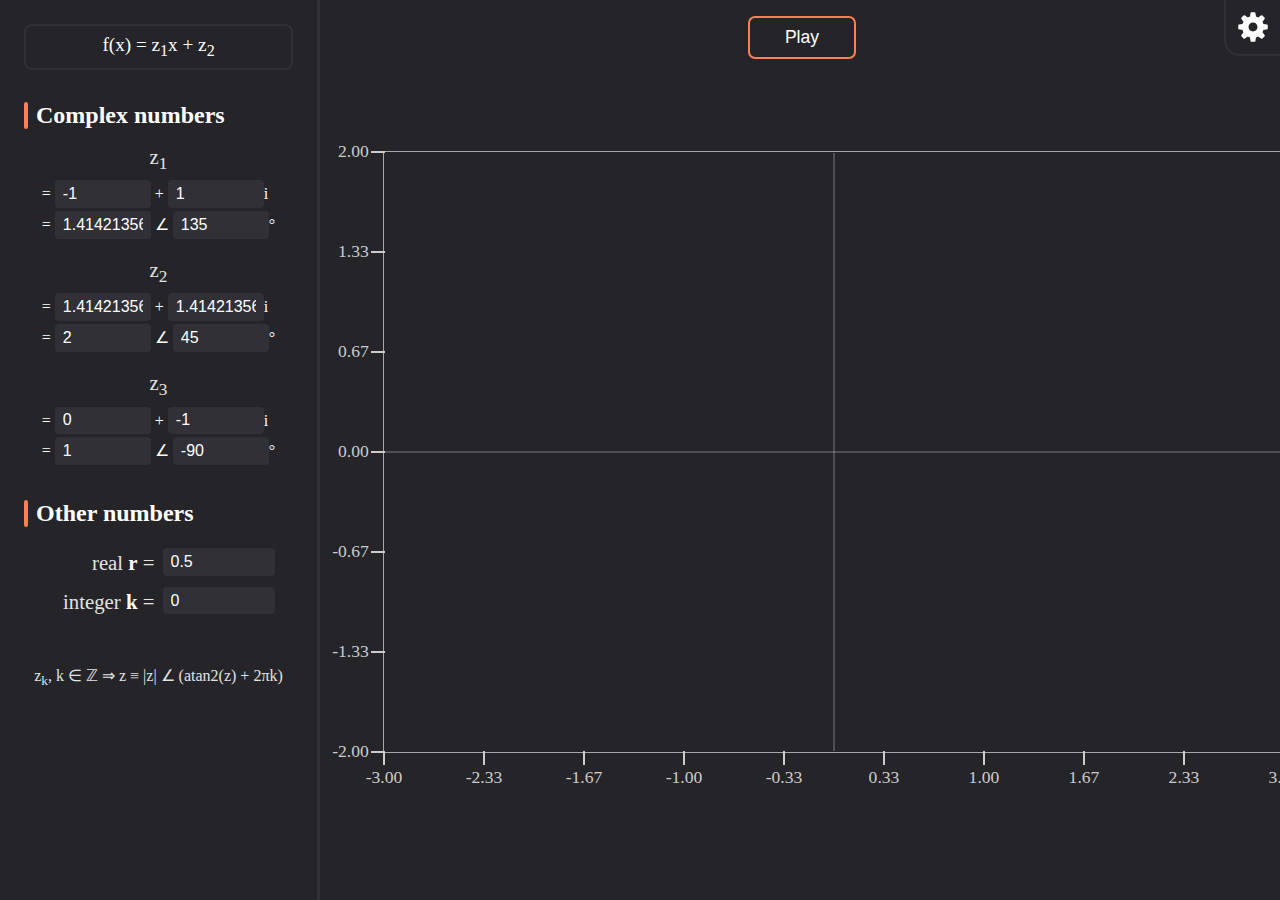
<file: complex/streamplot-v2.html>
<!DOCTYPE html>
<html lang="en">
<head>
    <meta charset="UTF-8">
    <meta http-equiv="X-UA-Compatible" content="IE=edge">
    <meta name="viewport" content="width=device-width, initial-scale=1.0">
    <title>Streamplot v2</title>
    <meta name="author" content="Federico Guglielmi">
    <style>
        *, *::before, *::after {
            margin: 0;
            padding: 0;
            box-sizing: border-box;
        }
        :root {
            --bg: hsl(240, 6%, 15%);
            --low: hsl(240, 6%, 20%);
            --label-tick-width: .75rem;
            --label-tick-thickness: 2px;
            --label-spacing: -.2rem;
            --label-color: #ccc;
        }
        html, body { height: 100%; }
        body {
            background-color: var(--bg);
            color: white;
            display: grid;
            grid-template-columns: auto 1fr 20ch;
            grid-template-rows: auto 1fr auto;
            grid-template-areas: 
                "vars top settings"
                "vars canvas color"
                "vars bottom info";
        }
        input[type=number] {
            padding: .3rem .5rem;
            font-size: inherit;
            background-color: var(--low);
            border-radius: 4px;
            border: 0;
            color: white;
            margin-bottom: .2rem;
            max-width: 7rem;
        }
        input[type=number]:focus {
            outline: none;
        }
        input[type=number].no-arrows {
            -moz-appearance: textfield;
        }
        input[type=number].no-arrows::-webkit-outer-spin-button,
        input[type=number].no-arrows::-webkit-inner-spin-button {
            -webkit-appearance: none;
            margin: 0;
        }
        h2 {
            padding-left: 1ch;
            position: relative;
        }
        h2::before {
            content: '';
            position: absolute;
            left: 0;
            top: 0;
            bottom: 0;
            width: .3ch;
            height: 100%;
            background-color: coral;
            border-radius: 1em;
        }
        button.toggle-btn {
            position: absolute;
            z-index: 30;
            padding: .7rem;
            background-color: var(--bg);
        }
        button.toggle-btn svg {
            display: block;
            width: 2rem;
            height: 2rem;
        }
        button { cursor: pointer; }
        button:focus { outline: none; }
        .overline {
            text-decoration: overline;
        }
    </style>
    <link rel="stylesheet" href="./css/spv2.css">
</head>
<body>
    
    <svg xmlns="http://www.w3.org/2000/svg" viewBox="0 0 0 0" style="display: none;">
        <path id="settings-svg" fill="white" d="M47.16,21.221l-5.91-0.966c-0.346-1.186-0.819-2.326-1.411-3.405l3.45-4.917c0.279-0.397,0.231-0.938-0.112-1.282 l-3.889-3.887c-0.347-0.346-0.893-0.391-1.291-0.104l-4.843,3.481c-1.089-0.602-2.239-1.08-3.432-1.427l-1.031-5.886 C28.607,2.35,28.192,2,27.706,2h-5.5c-0.49,0-0.908,0.355-0.987,0.839l-0.956,5.854c-1.2,0.345-2.352,0.818-3.437,1.412l-4.83-3.45 c-0.399-0.285-0.942-0.239-1.289,0.106L6.82,10.648c-0.343,0.343-0.391,0.883-0.112,1.28l3.399,4.863 c-0.605,1.095-1.087,2.254-1.438,3.46l-5.831,0.971c-0.482,0.08-0.836,0.498-0.836,0.986v5.5c0,0.485,0.348,0.9,0.825,0.985 l5.831,1.034c0.349,1.203,0.831,2.362,1.438,3.46l-3.441,4.813c-0.284,0.397-0.239,0.942,0.106,1.289l3.888,3.891 c0.343,0.343,0.884,0.391,1.281,0.112l4.87-3.411c1.093,0.601,2.248,1.078,3.445,1.424l0.976,5.861C21.3,47.647,21.717,48,22.206,48 h5.5c0.485,0,0.9-0.348,0.984-0.825l1.045-5.89c1.199-0.353,2.348-0.833,3.43-1.435l4.905,3.441 c0.398,0.281,0.938,0.232,1.282-0.111l3.888-3.891c0.346-0.347,0.391-0.894,0.104-1.292l-3.498-4.857 c0.593-1.08,1.064-2.222,1.407-3.408l5.918-1.039c0.479-0.084,0.827-0.5,0.827-0.985v-5.5C47.999,21.718,47.644,21.3,47.16,21.221z M25,32c-3.866,0-7-3.134-7-7c0-3.866,3.134-7,7-7s7,3.134,7,7C32,28.866,28.866,32,25,32z"></path>
        <path id="function-svg" fill="white" d="M 26.84375 3 C 23.59575 3 20.753484 5.1282187 18.396484 9.3242188 C 17.119484 11.598219 16.127281 14.901 15.238281 18 L 10.300781 18 L 8.5078125 21.908203 L 14.253906 21.908203 C 13.952906 23.269203 12.963828 27.673391 12.798828 28.650391 C 12.370828 31.177391 11.928281 33.791359 11.363281 36.318359 C 11.298281 36.608359 11.232156 36.934109 11.160156 37.287109 C 10.694156 39.552109 9.9146563 43.345875 8.0976562 43.921875 C 7.8586563 43.996875 7.6645313 44.016906 7.5195312 44.003906 C 7.9585313 43.501906 8.2449375 42.865969 8.3359375 42.167969 C 8.3699375 42.020969 8.3970469 41.828094 8.3730469 41.621094 C 8.3310469 39.792094 6.9185 38.318359 5.1875 38.318359 C 3.4305 38.318359 2 39.836641 2 41.681641 C 1.998 41.777641 1.9653281 44.043609 3.4863281 45.599609 C 4.3963281 46.528609 5.63025 47 7.15625 47 C 14.38225 47 16.948969 37.470844 17.792969 34.339844 C 18.646969 31.170844 19.223297 27.895562 19.779297 24.726562 C 19.984297 23.559562 20.256609 23.073156 20.474609 21.910156 L 25.582031 21.910156 L 27.375 18 L 21.287109 18 C 21.743109 16.037 22.152266 13.685766 22.697266 12.134766 C 22.774266 11.914766 22.859219 11.665484 22.949219 11.396484 C 23.484219 9.8044844 24.594344 6.4950781 25.902344 6.0800781 C 26.140344 6.0050781 26.332422 5.9880469 26.482422 5.9980469 C 26.039422 6.5040469 25.751063 7.1445625 25.664062 7.8515625 C 25.632062 7.9935625 25.604953 8.176 25.626953 8.375 C 25.665953 10.206 27.081453 11.683594 28.814453 11.683594 C 30.572453 11.683594 32.002953 10.164312 32.001953 8.3203125 C 32.002953 8.2233125 32.035672 5.9563906 30.513672 4.4003906 C 29.604672 3.4713906 28.36975 3 26.84375 3 z M 33.921875 18 C 31.332875 18 28.903984 20.287453 27.083984 24.439453 L 26.560547 25.634766 L 30.460938 26.220703 L 30.742188 25.458984 C 31.450187 23.552984 32.268625 22.699219 32.765625 22.699219 C 33.215625 22.699219 33.618859 22.856156 34.005859 24.785156 L 34.693359 28.201172 C 34.693359 28.201172 34.697078 28.223719 34.705078 28.261719 L 30.814453 32.587891 C 30.496453 32.464891 30.156547 32.398438 29.810547 32.398438 C 28.261547 32.398438 27 33.655219 27 35.199219 C 27 36.743219 28.260547 37.998047 29.810547 37.998047 C 30.637547 37.998047 31.420547 37.631578 31.935547 37.017578 L 35.753906 32.78125 C 36.265906 34.84525 37.311453 38 41.064453 38 C 43.657453 38 46.091016 35.7145 47.916016 31.5625 L 48.441406 30.363281 L 44.537109 29.779297 L 44.253906 30.539062 C 43.543906 32.446062 42.721656 33.300781 42.222656 33.300781 C 41.770656 33.300781 41.366516 33.143844 40.978516 31.214844 L 40.285156 27.777344 L 40.279297 27.753906 L 44.185547 23.410156 C 44.504547 23.534156 44.846406 23.599609 45.191406 23.599609 C 46.740406 23.599609 48.001953 22.342828 48.001953 20.798828 C 48.001953 19.254828 46.739453 18 45.189453 18 C 44.387453 18 43.619844 18.349219 43.089844 18.949219 L 39.224609 23.238281 C 38.716609 21.175281 37.678875 18 33.921875 18 z"></path>
    </svg>
    <script src="./js/spv2.js"></script>
</body>
</html>
</file>
<file: wave-transmission-coefficient/style.css>
@import url('https://fonts.googleapis.com/css2?family=Poppins:wght@400;500;600;700&display=swap');*{font-family:"Poppins", sans-serif}@media(min-width: 100ch){body{display:grid;grid-template-columns:33ch 1fr}}.inputs.svelte-5n98na{box-shadow:0 0 30px #0001;padding:1rem}h3.svelte-5n98na{font-weight:600;margin-bottom:1rem}h3.svelte-5n98na:not(:first-of-type){margin-top:2rem}.grid2by2.svelte-5n98na{display:grid;grid-template-columns:auto 1fr;column-gap:1ch;row-gap:.5rem;align-items:center}select.svelte-5n98na{font-size:1em;padding:.25rem .5rem;border-radius:.25em;border:2px solid #e1e1e1}optgroup.svelte-5n98na{font-weight:500}input[type=range].svelte-5n98na{vertical-align:middle;width:25ch}.legends.svelte-5n98na{display:flex;flex-wrap:wrap;column-gap:1.7ch;row-gap:1.7ch;align-items:center;margin-top:1.5rem}input[type=number].svelte-5n98na{width:10ch;font-size:1em;padding:.25rem .5rem;border-radius:.25em;border:2px solid #e1e1e1;vertical-align:middle}input.svelte-5n98na::-webkit-outer-spin-button,input.svelte-5n98na::-webkit-inner-spin-button{-webkit-appearance:none;margin:0}.graph-info.svelte-5n98na{border:2px solid #e1e1e1;border-radius:2em;padding:.25em .5em;vertical-align:middle;display:flex;align-items:center;column-gap:1ch}input[type=color].svelte-5n98na{width:1.4rem;height:1.4rem;padding:0;border:none;background-color:transparent}button.add.svelte-5n98na{vertical-align:middle;margin-inline:1ch}button.add.svelte-5n98na,button.remove.svelte-5n98na{background:transparent;border:0;width:.9rem;height:.9rem;position:relative;cursor:pointer}button.add.svelte-5n98na::before,button.add.svelte-5n98na::after,button.remove.svelte-5n98na::before,button.remove.svelte-5n98na::after{content:'';position:absolute;top:50%;left:50%;transform:translate(-50%, -50%) rotate(var(--rot));width:100%;outline:1px solid #444}button.add.svelte-5n98na::before{--rot:0deg}button.add.svelte-5n98na::after{--rot:90deg}button.remove.svelte-5n98na::before{--rot:45deg}button.remove.svelte-5n98na::after{--rot:-45deg}.axis{margin:auto}.axis.svelte-1q0x7nj{padding:.7em;display:grid;grid-template-columns:auto 1fr;grid-template-rows:1fr 1em;gap:.7ch;width:100%;height:100%;max-width:70em;max-height:40em}@media(min-width: 100ch){.axis.svelte-1q0x7nj{place-self:center;padding:2em}}.x-tick.svelte-1q0x7nj{color:#999;grid-row:2;grid-column:2;justify-self:start;transform:translateX(calc(var(--t) - 50%))}.y-tick.svelte-1q0x7nj{color:#999;grid-row:1;grid-column:1;justify-self:end;align-self:start;transform:translateY(calc(var(--t) - 50%))}svg.svelte-1q0x7nj{width:100%;height:100%;grid-row:1;grid-column:2}line.svelte-1q0x7nj{stroke:#ddd;stroke-dasharray:2}
</file>
<file: tools/html-css-test/style.css>
@import url('https://fonts.googleapis.com/css2?family=Poppins:wght@400;500;600;700&display=swap');

* {
    font-family: "Poppins", sans-serif;
    box-sizing: border-box;
    padding: 0;
    margin: 0;
}

body {
    padding: max(1.5rem, 8vw) 1.5rem;
}

main {
    max-width: 65ch;
    margin: 0 auto;
}
h1 {
    margin-bottom: 3rem;
}
code, .code-block {
    font-family: monospace;
    background-color: #f4f4f4;
}
code {
    font-size: 1.05rem;
    padding: .1rem .3rem;
    border-radius: .2rem;
}
.code-block {
    display: block;
    padding: .6rem 1rem;
    border-radius: .5rem;
    white-space: pre;
    font-size: 1.2rem;
}

section {margin-bottom: 6rem;}
h3 {margin-top: 2rem;}
section > * {margin-bottom: 1rem;}
ul {padding-left: 2.5ch;}
.outlined {
    border: 2px solid #aaa;
    padding: 1px;
}
.rect {
    background-color: coral;
    /* border-radius: .2rem; */
    margin: .1rem;
}
.true-1 {
    display: flex;
    align-items: center;
    justify-content: space-between;
}
.responsive-true {
    display: flex;
    flex-direction: column;
    align-items: end;
}
@media (min-width: 32rem) {
    .responsive-true {
        flex-direction: row;
        justify-content: end;
        align-items: center;
        flex-wrap: wrap;
    }
}
.grid > .rect {
    text-align: center;
    color: white;
    font-size: 1.4rem;
    font-weight: 500;
    padding-top: 1.5rem;
    padding-bottom: 1.5rem;
}

.table {
    border-collapse: collapse;
}
.table td, 
.table th {
    padding: 0rem .4rem;
}
.table th {
    border-bottom: 2px solid #ddd;
}
input[type="range"] {
    vertical-align: middle;
    margin-bottom: .15rem;
}
input[type="text"] {
    border-radius: .4rem;
    border: 2px solid #ddd;
    padding: .4rem .8rem;
    font-size: inherit;
    width: 20ch;
}
input[type="text"]:focus {
    border-color: coral;
    outline: none;
}

.toggle-input {
    position: absolute;
    opacity: 0;
    width: 0;
    height: 0;
}

label.btn-like {
    border: 2px solid #ccc;
    padding: .3rem .6rem;
    cursor: pointer;
    display: inline-block;
}

.toggle-input + div {
    height: 8rem;
    width: 8rem;
    background-color: #ccc;
    transition: background-color .25s ease;
    border-radius: .2rem;
}

.toggle-input:checked + div {
    background-color: coral;
}
</file>
<file: tools/rename-images/assets/index-Oq8bD-Tx.css>
*{margin:0;padding:0;box-sizing:border-box}:root{font-family:system-ui,Avenir,Helvetica,Arial,sans-serif;line-height:1.5;font-weight:400;color-scheme:light dark;color:#ffffffde;background-color:#242424;font-synthesis:none;text-rendering:optimizeLegibility;-webkit-font-smoothing:antialiased;-moz-osx-font-smoothing:grayscale}body{min-height:100vh;font-size:1.2rem;display:flex;flex-direction:column;justify-content:space-between;padding:1rem 1.8rem}.btn{border:0;background-color:#52b7bd;color:#fff;padding:.5rem 1rem;cursor:pointer;font:inherit;font-weight:500;border-radius:3px;box-shadow:0 0 2rem #1a1a1f}#icon{margin-top:4rem;opacity:.4}#icon:hover{opacity:1}#icon a{color:inherit;text-decoration-color:#999}div.svelte-16gbya{display:flex;flex-direction:column}img.svelte-16gbya{display:block;width:100%;aspect-ratio:1/1;object-fit:cover}span.svelte-16gbya{margin-top:.2rem;margin-bottom:.1rem;font-size:.8rem;opacity:.8}section.svelte-1gfaii6{border:2px solid #555;padding:.5rem}ul.svelte-1gfaii6{min-height:50vh;list-style:none;display:flex;flex-wrap:wrap;align-content:start}li.svelte-1gfaii6{margin:.5rem;width:calc(50% - 1rem)}input.svelte-1gfaii6{width:calc(100% - 1rem);display:block;padding:.6rem .9rem;font-size:1rem;border:none;border-radius:.2rem;margin:.5rem;background-color:#3b3b3b}input.svelte-1gfaii6:focus-visible{outline:2px solid #52b7bd}input.missing.svelte-1gfaii6{outline:2px solid crimson}h1.svelte-10pfh88{font-size:4rem;margin-bottom:1rem}.sticky.svelte-10pfh88{position:sticky;top:0;padding-top:2rem;margin-bottom:2.5rem;background-color:#242424;box-shadow:0 2rem 2rem -1rem #151515}ul.svelte-10pfh88{display:flex;flex-wrap:wrap;list-style:none}ul.svelte-10pfh88:not(:empty){border:2px solid #666;padding:.5rem}li.svelte-10pfh88{width:7rem;margin:.5rem}.loading.svelte-10pfh88{font-size:1.2rem}.bins.svelte-10pfh88{display:grid;grid-template-columns:repeat(auto-fill,minmax(20rem,1fr));gap:2rem}.skeleton.svelte-10pfh88{display:flex;align-items:center;justify-content:center;border:2px dashed #555;min-height:30vh}.center.svelte-10pfh88{display:block;margin:4rem auto}
</file>
<file: css/common.css>
@import url('https://fonts.googleapis.com/css2?family=Quicksand:wght@400;500;600;700&display=swap');

*, *::before, *::after {
    margin: 0;
    padding: 0;
    box-sizing: border-box;
}

:root {
    --cyan: #009ca6;            /* pantone 320c */
    --dark-cyan: #007377;       /* pantone 322c */
    --light-cyan: #2cccd3;      /* pantone 319c */
    --peach: #ff585d;           /* pantone 178c */
    --dark-peach: #E03C31;      /* pantone 179c */
    --light-peach: #FF808B;     /* pantone 177c */

    --back-bg: #eee;
    --fore-bg: #fff;
    --text-color: #111;
    --shadow-color: rgba(0, 0, 0, 0.1);
    --contrast-cyan: var(--dark-cyan);
    --contrast-peach: var(--dark-peach);

    --nav-icon: 2.1rem;
    --nav-padding: .4rem;
    --nav-link-padding: .25rem;
    --nav-collapsed: calc(var(--nav-icon) + 2 * (var(--nav-padding) + var(--nav-link-padding) ));
}

::selection {
    color: white;
    background-color: var(--cyan);
}

body {
    margin-left: var(--nav-collapsed);
    font-family: "Quicksand", Tahoma, Verdana, sans-serif;
}

/* ----------------------------------------------------------------- navbar */
nav {
    z-index: 20;
    position: fixed;
    top: 0;
    left: 0;
    bottom: 0;
    background-color: hsl(180, 13%, 12%);
    padding: var(--nav-padding);
    clip-path: polygon(0 0, var(--nav-collapsed) 0, var(--nav-collapsed) 100%, 0 100%);
    transition: clip-path ease-out .2s;

    display: flex;
    flex-direction: column;
    justify-content: center;
    box-shadow: 0 0 30px #0004;
}
nav:hover, nav:focus-within {clip-path: polygon(0 0, calc(100% + 35px) 0, calc(100% + 35px) 100%, 0 100%);}
@media (max-width: 80ch) {
    nav{display:  none;}
    body {margin-left: unset;}
}

nav > ul {list-style: none;}
nav > ul > li + li {
    margin-top: .6rem;
}
nav li.divisor {
    display: block;
    width: 3px;
    height: 2rem;
    margin-left: calc(var(--nav-link-padding) + var(--nav-icon) / 2 - 3px);
    margin-top: 1.4rem;
    margin-bottom: 1.4rem;
    background-color: hsl(187, 12%, 30%);
    border-radius: 10px;
}
nav a {
    display: grid;
    grid-template-columns: var(--nav-icon) auto;
    column-gap: calc(var(--nav-padding) + var(--nav-link-padding));
    place-items: center;
    text-decoration: none;
    
    transition: background-color .2s ease;
    border-radius: 10px;
    padding: var(--nav-link-padding);
    padding-right: .5rem;
}
nav a:hover {
    background-color: hsl(187, 12%, 20%);
}
nav .link-icon {
    color: var(--cyan);
    transition: filter .2s ease;
}
nav a:hover > .link-icon {filter: unset;}
nav svg.link-icon {
    display: block;
    max-width: var(--nav-icon);
    max-height: var(--nav-icon);
}
nav span.link-icon {
    line-height: var(--nav-icon);
    font-size: var(--nav-icon);
    font-weight: 700;
}
nav .link-text {
    color: white;
    font-weight: 600;
}
span.reset-font {font-family: sans-serif;}
span.fw-700{font-weight: 700;}
span.fw-800{font-weight: 800;}

footer {
    background-color: #333;
    color: white;
    padding: 3.5rem 2rem;
    margin-top: 10rem;
    box-shadow: 0 0 30px rgba(0, 0, 0, 0.1);
    text-align: center;
}
footer a[href^="mailto"] {
    color: var(--cyan);
    font-weight: 600;
}
</file>
<file: css/skill.css>
:root {
    --icon-dim: 6rem;
}

.lang-container {
    padding: 4rem;
    position: relative;
}
#lang-name {
    font-size: 2rem;
}
.languages {
    list-style: none;
    position: absolute;
    bottom: 2.5rem;
    right: 0;
    left: 0;
    display: flex;
    justify-content: center;
}
.languages > button {
    margin: 0 .3rem;
    padding: .4rem;
    cursor: pointer;
    border-radius: .4rem;
    border: 0;
    background-color: white;
    transition: background-color .2s ease;
}
.languages > button:hover {
    background-color: #f6f6f6;
}
.languages svg {
    height: 2.5rem;
    max-height: 2.5rem;
    width: auto;
    display: block;
}


.masonry {
    column-width: 30ch;
    column-gap: 2rem;
    padding: 2rem;
}

.card {
    display: inline-block;
    width: 100%;
    padding: 1rem 1.2rem;
    margin: 1rem 0;
    border-radius: 1rem;
    box-shadow: 0 0 1.5rem rgba(0,0,0,.1);
}
.card__icon {
    display: block;
    margin: 0 auto;
    max-width: var(--icon-dim);
    max-height: var(--icon-dim);
}
.card__icon--float {
    float: left;
    margin: unset;
    margin-right: 1ch;
}
.card__icons {
    display: flex;
    justify-content: space-evenly;
    height: var(--icon-dim);
}
.card__icons > * {
    display: block;
    width: var(--icon-dim);
    max-height: var(--icon-dim);
}
.card__title {
    text-align: center;
    color: var(--dark-cyan);
    font-size: 1.5rem;
    margin: .5rem 0;
}
.card__text {
    text-align: justify;
    color: #333;
}
.card__text + .card__text {margin-top: 0.5rem;}
.split {
    margin-bottom: 4rem;
    display: grid;
    grid-template-columns: 1fr 1fr;
    height: 100vh;
}
/* @import url('https://fonts.googleapis.com/css2?family=Fira+Code:wght@500&display=swap'); */
@import url('https://fonts.googleapis.com/css2?family=Source+Code+Pro:ital@0;1&display=swap');
.code-container {
    background-color: #282A36;
    color: white;
    font-family: 'Source Code Pro', monospace;
    padding: 1rem 1.2rem;
    transition: background-color .2s ease;
    overflow: hidden;
}

.js-keyword {color: #F286C4;}
.js-fname {color: #62E884;}
.js-value {color: #BF9EEE;}
.js-arg {color: #FFB86C;}
.js-string {color: #E7EE98;}

.TW-active-typing::after {
    content: '|';
    animation: TW-cursor-pulsating 1s infinite;
}
@keyframes TW-cursor-pulsating {
    0% {opacity: 0;}
    20% {opacity: 0;}
    30% {opacity: 1;}
    70% {opacity: 1;}
    80% {opacity: 0;}
    100% {opacity: 0;}
}

section + section {margin-top: 6rem;}
</file>
<file: complex/css/spv1.css>
:root{--bg:hsl(240, 6%, 15%);--low:hsl(240, 6%, 20%);--label-tick-width:.75rem;--label-tick-thickness:2px;--label-spacing:-.2rem;--label-color:#ccc}html{height:100%}body{display:grid;grid-template-rows:1fr auto 1fr;grid-template-columns:minmax(40ch, 1fr) 7rem  auto minmax(10rem, 1fr);grid-template-areas:"vars _1      play    _2"
            "vars y-ticks canvas   colors"
            "vars _3      x-ticks time";height:100%;background-color:var(--bg);color:white}button.svelte-umd3kl{grid-area:play;place-self:center;font-size:1.1em;color:white;min-width:11ch;padding:.5em 1.4em;background:transparent;border:2px solid coral;border-radius:.4em;cursor:pointer;background-color:var(--bg)}button.svelte-umd3kl:focus{outline:none}.time.svelte-umd3kl{grid-area:time;color:#ccc;place-self:end;padding:1.5rem}.canvas-container.svelte-1wgwtn8.svelte-1wgwtn8{grid-area:canvas;outline:1px solid #ccc;cursor:grab;position:relative}canvas.svelte-1wgwtn8.svelte-1wgwtn8{display:block;background-color:var(--bg)}.x-axis.svelte-1wgwtn8.svelte-1wgwtn8{position:absolute;left:2px;right:2px;height:0;width:calc(100% - 4px);outline:1px solid #fff3}.y-axis.svelte-1wgwtn8.svelte-1wgwtn8{position:absolute;top:2px;bottom:2px;width:0;height:calc(100% - 4px);outline:1px solid #fff3}.x-labels.svelte-1wgwtn8.svelte-1wgwtn8{grid-area:x-ticks;align-self:start;display:flex;justify-content:space-between}.x-labels.svelte-1wgwtn8>div.svelte-1wgwtn8{width:0;height:var(--label-tick-width);outline:1px solid var(--label-color);position:relative}.x-labels.svelte-1wgwtn8>div.svelte-1wgwtn8::after{content:attr(data-label);position:absolute;bottom:var(--label-spacing);left:0;color:var(--label-color);font-size:1.1rem;transform:translate(-50%, 100%)}.y-labels.svelte-1wgwtn8.svelte-1wgwtn8{grid-area:y-ticks;justify-self:end;display:flex;flex-direction:column-reverse;justify-content:space-between}.y-labels.svelte-1wgwtn8>div.svelte-1wgwtn8{width:var(--label-tick-width);height:0;outline:1px solid var(--label-color);position:relative}.y-labels.svelte-1wgwtn8>div.svelte-1wgwtn8::before{content:attr(data-label);position:absolute;left:var(--label-spacing);top:calc(0px - var(--label-tick-thickness) / 2);color:var(--label-color);font-size:1.1rem;transform:translate(-100%, -50%)}.container.svelte-n0e2xn.svelte-n0e2xn{grid-area:colors;justify-self:end;display:grid;grid-template-columns:1fr auto;padding:2rem}.bar.svelte-n0e2xn.svelte-n0e2xn{grid-column:2;width:1ch;background-color:aquamarine}.labels.svelte-n0e2xn.svelte-n0e2xn{grid-column:1;justify-self:end;display:flex;flex-direction:column;justify-content:space-between}.labels.svelte-n0e2xn>div.svelte-n0e2xn{height:0;width:1.3ch;border:0;outline:1px solid white;position:relative}.labels.svelte-n0e2xn>div.svelte-n0e2xn::before{content:attr(data-num);position:absolute;left:-1.2ch;top:50%;transform:translate(-100%, -50%);color:white}.toggle-btn.svelte-wwekn6.svelte-wwekn6{top:0;right:0;border-top:0;border-right:0;border-left:2px solid var(--low);border-bottom:2px solid var(--low);border-bottom-left-radius:1rem}svg.svelte-wwekn6.svelte-wwekn6{transition:transform .2s}.rotated.svelte-wwekn6 svg.svelte-wwekn6{transform:rotate(135deg)}.container.svelte-wwekn6.svelte-wwekn6{position:absolute;top:0;right:0;z-index:20;width:35ch;padding:1.5rem;background-color:var(--bg);border-left:3px solid var(--low);border-bottom:3px solid var(--low);border-bottom-left-radius:2rem;box-shadow:0 0 1.5rem #0004;transition:clip-path .4s;clip-path:circle(0 at top right)}.container.show.svelte-wwekn6.svelte-wwekn6{clip-path:circle(calc(142% + 2rem) at top right)}h2.svelte-wwekn6.svelte-wwekn6{margin-bottom:1.3rem}h3.svelte-wwekn6.svelte-wwekn6{font-weight:400;color:#e3e3e3}.bracket.svelte-wwekn6.svelte-wwekn6{font-style:normal;margin-left:.05ch;margin-right:.05ch;vertical-align:text-bottom}.bracket.left.svelte-wwekn6.svelte-wwekn6::before{content:'('}.bracket.right.svelte-wwekn6.svelte-wwekn6::before{content:')'}input.svelte-wwekn6.svelte-wwekn6{width:8ch}.spaced.svelte-wwekn6.svelte-wwekn6{display:flex;align-items:center;justify-content:space-between}.spaced.svelte-wwekn6+.spaced.svelte-wwekn6{margin-top:.8rem}button.reset.svelte-wwekn6.svelte-wwekn6{margin-top:.8rem;padding:.3rem .7rem;font-size:inherit;border:2px solid var(--low);border-radius:5px;background-color:var(--bg);color:#e3e3e3}.container.svelte-bgzft3.svelte-bgzft3{grid-area:vars;height:100%;max-height:100%;overflow-y:auto;width:40ch;border-right:3px solid var(--low);background-color:var(--bg);padding:1.5rem}h3.svelte-bgzft3.svelte-bgzft3{font-size:1.3rem;font-weight:400;color:#e3e3e3}.bold.svelte-bgzft3.svelte-bgzft3{font-weight:700;color:white}h2.svelte-bgzft3.svelte-bgzft3{margin-top:2rem}.centering-col.svelte-bgzft3.svelte-bgzft3{display:flex;flex-direction:column;align-items:center}.centering-col.svelte-bgzft3 h3.svelte-bgzft3{margin-top:1rem;margin-bottom:.4rem}.aligned.svelte-bgzft3.svelte-bgzft3{display:grid;grid-template-columns:1fr 1fr;column-gap:1ch;row-gap:.5rem;align-items:center;margin-top:1.3rem}.aligned.svelte-bgzft3 h3.svelte-bgzft3{grid-column:1;justify-self:end}.aligned.svelte-bgzft3 input.svelte-bgzft3{grid-column:2;justify-self:start}.expl.svelte-bgzft3.svelte-bgzft3{margin-top:3rem;text-align:center;color:#e3e3e3}input.svelte-17d3ii8{width:6rem}.container.svelte-ikpdpr.svelte-ikpdpr{display:block;position:relative}button.svelte-ikpdpr.svelte-ikpdpr{display:block;width:100%;font-size:1.2rem;padding:.5rem 1.2rem;color:inherit;font-family:inherit;background-color:var(--bg);border:2px solid var(--low);border-radius:.5rem}.options.svelte-ikpdpr.svelte-ikpdpr{position:absolute;bottom:-.5rem;left:0;right:0;z-index:40;max-height:22rem;overflow-y:scroll;background-color:var(--low);color:white;border-radius:1rem;padding:1rem;transform:translateY(100%);clip-path:inset(0 0 100% 0);transition:clip-path .2s;box-shadow:0 0 15px #0005}.options.svelte-ikpdpr.svelte-ikpdpr::-webkit-scrollbar{width:14px}.options.svelte-ikpdpr.svelte-ikpdpr::-webkit-scrollbar-track{background-color:var(--low);margin-bottom:1rem;margin-top:1rem}.options.svelte-ikpdpr.svelte-ikpdpr::-webkit-scrollbar-thumb{background-color:var(--bg);border-radius:20px;border:4px solid var(--low)}.options.svelte-ikpdpr.svelte-ikpdpr:focus{clip-path:inset(-20px)}h3.svelte-ikpdpr.svelte-ikpdpr{text-transform:capitalize;margin-bottom:.6rem;color:coral}.option.svelte-ikpdpr.svelte-ikpdpr{cursor:pointer;padding:.25rem 1.5ch;border-radius:.3rem}.option.svelte-ikpdpr.svelte-ikpdpr:hover{background-color:hsl(240, 6%, 25%)}.option.svelte-ikpdpr+h3.svelte-ikpdpr{margin-top:1.2rem}
</file>
<file: complex/css/spv2.css>
button.svelte-3v93ht{grid-area:top;place-self:center;font-size:1.1em;color:white;min-width:11ch;padding:.5em 1.4em;background:transparent;border:2px solid coral;border-radius:.4em;cursor:pointer;background-color:var(--bg);margin:1rem}button.svelte-3v93ht:focus{outline:none}.info.svelte-3v93ht{grid-area:info;justify-self:end;align-self:end;color:#fff9;text-align:right;padding-bottom:1rem;padding-right:1rem}.toggle-btn.svelte-qrqd3e.svelte-qrqd3e{top:0;right:0;border-top:0;border-right:0;border-left:2px solid var(--low);border-bottom:2px solid var(--low);border-bottom-left-radius:1rem}svg.svelte-qrqd3e.svelte-qrqd3e{transition:transform .2s}.rotated.svelte-qrqd3e svg.svelte-qrqd3e{transform:rotate(135deg)}.container.svelte-qrqd3e.svelte-qrqd3e{position:absolute;top:0;right:0;z-index:20;display:grid;grid-template-columns:32ch 30ch;column-gap:3.5rem;padding:1.5rem;background-color:var(--bg);border-left:3px solid var(--low);border-bottom:3px solid var(--low);border-bottom-left-radius:2rem;box-shadow:0 0 1.5rem #0004;transition:clip-path .4s;clip-path:circle(0 at top right)}.container.show.svelte-qrqd3e.svelte-qrqd3e{clip-path:circle(calc(142% + 2rem) at top right)}h2.svelte-qrqd3e.svelte-qrqd3e{margin-bottom:1.3rem}h3.svelte-qrqd3e.svelte-qrqd3e{font-weight:400;color:#e3e3e3}h3.center.svelte-qrqd3e.svelte-qrqd3e{text-align:center;margin-bottom:.5rem}.bracket.svelte-qrqd3e.svelte-qrqd3e{font-style:normal;margin-left:.05ch;margin-right:.05ch;vertical-align:text-bottom}.bracket.left.svelte-qrqd3e.svelte-qrqd3e::before{content:'('}.bracket.right.svelte-qrqd3e.svelte-qrqd3e::before{content:')'}input.svelte-qrqd3e.svelte-qrqd3e{width:8ch}.spaced.svelte-qrqd3e.svelte-qrqd3e{display:flex;align-items:center;justify-content:space-between}.spaced.svelte-qrqd3e+.spaced.svelte-qrqd3e{margin-top:.8rem}.range.svelte-qrqd3e>input.svelte-qrqd3e{max-width:10ch;width:10ch}button.reset.svelte-qrqd3e.svelte-qrqd3e{margin-top:.8rem;padding:.3rem .7rem;font-size:inherit;border:2px solid var(--low);border-radius:5px;background-color:var(--bg);color:#e3e3e3}.container.svelte-1gev0ra.svelte-1gev0ra{grid-area:canvas;place-self:center;position:relative;margin-left:4rem}canvas.svelte-1gev0ra.svelte-1gev0ra{display:block;background-color:var(--bg);cursor:crosshair;outline:1px solid #fff9}.position.svelte-1gev0ra.svelte-1gev0ra{position:absolute;top:0;right:0;transform:translateY(-100%);padding-bottom:.15rem;color:#fff;opacity:0;transition:opacity .35s}.position.show.svelte-1gev0ra.svelte-1gev0ra{opacity:.5}.x-axis.svelte-1gev0ra.svelte-1gev0ra{position:absolute;left:2px;right:2px;height:0;width:calc(100% - 4px);outline:1px solid #fff3}.y-axis.svelte-1gev0ra.svelte-1gev0ra{position:absolute;top:2px;bottom:2px;width:0;height:calc(100% - 4px);outline:1px solid #fff3}.x-label.svelte-1gev0ra.svelte-1gev0ra{position:absolute;bottom:0;left:0;right:0;width:100%;transform:translateY(100%);display:flex;justify-content:space-between}.x-label.svelte-1gev0ra>div.svelte-1gev0ra{width:0;height:var(--label-tick-width);outline:1px solid var(--label-color);position:relative}.x-label.svelte-1gev0ra>div.svelte-1gev0ra::after{content:attr(data-label);position:absolute;bottom:var(--label-spacing);left:0;color:var(--label-color);font-size:1.1rem;transform:translate(-50%, 100%)}.y-label.svelte-1gev0ra.svelte-1gev0ra{position:absolute;top:0;bottom:0;left:0;height:100%;transform:translateX(-100%);display:flex;flex-direction:column-reverse;justify-content:space-between}.y-label.svelte-1gev0ra>div.svelte-1gev0ra{width:var(--label-tick-width);height:0;outline:1px solid var(--label-color);position:relative}.y-label.svelte-1gev0ra>div.svelte-1gev0ra::before{content:attr(data-label);position:absolute;left:var(--label-spacing);top:calc(0px - var(--label-tick-thickness) / 2);color:var(--label-color);font-size:1.1rem;transform:translate(-100%, -50%)}.container.svelte-bgzft3.svelte-bgzft3{grid-area:vars;height:100%;max-height:100%;overflow-y:auto;width:40ch;border-right:3px solid var(--low);background-color:var(--bg);padding:1.5rem}h3.svelte-bgzft3.svelte-bgzft3{font-size:1.3rem;font-weight:400;color:#e3e3e3}.bold.svelte-bgzft3.svelte-bgzft3{font-weight:700;color:white}h2.svelte-bgzft3.svelte-bgzft3{margin-top:2rem}.centering-col.svelte-bgzft3.svelte-bgzft3{display:flex;flex-direction:column;align-items:center}.centering-col.svelte-bgzft3 h3.svelte-bgzft3{margin-top:1rem;margin-bottom:.4rem}.aligned.svelte-bgzft3.svelte-bgzft3{display:grid;grid-template-columns:1fr 1fr;column-gap:1ch;row-gap:.5rem;align-items:center;margin-top:1.3rem}.aligned.svelte-bgzft3 h3.svelte-bgzft3{grid-column:1;justify-self:end}.aligned.svelte-bgzft3 input.svelte-bgzft3{grid-column:2;justify-self:start}.expl.svelte-bgzft3.svelte-bgzft3{margin-top:3rem;text-align:center;color:#e3e3e3}.container.svelte-1ke7fka.svelte-1ke7fka{grid-area:color;justify-self:end;display:grid;grid-template-columns:1fr auto;padding:3rem 1.5rem}.bar.svelte-1ke7fka.svelte-1ke7fka{grid-column:2;width:1ch;background-color:aquamarine}.labels.svelte-1ke7fka.svelte-1ke7fka{grid-column:1;justify-self:end;display:flex;flex-direction:column;justify-content:space-between}.labels.svelte-1ke7fka>div.svelte-1ke7fka{height:0;width:1.3ch;border:0;outline:1px solid white;position:relative}.labels.svelte-1ke7fka>div.svelte-1ke7fka::before{content:attr(data-num);position:absolute;left:-1.2ch;top:50%;transform:translate(-100%, -50%);color:white}input.svelte-17d3ii8{width:6rem}.container.svelte-jkhb7x.svelte-jkhb7x{display:block;position:relative}button.svelte-jkhb7x.svelte-jkhb7x{display:block;width:100%;font-size:1.2rem;padding:.5rem 1.2rem;color:inherit;font-family:inherit;background-color:var(--bg);border:2px solid var(--low);border-radius:.5rem}.options.svelte-jkhb7x.svelte-jkhb7x{position:absolute;bottom:-.5rem;left:0;right:0;z-index:40;max-height:22rem;overflow-y:scroll;background-color:var(--low);color:white;border-radius:1rem;padding:1rem;transform:translateY(100%);clip-path:inset(0 0 100% 0);transition:clip-path .2s;box-shadow:0 0 15px #0005}.options.svelte-jkhb7x.svelte-jkhb7x::-webkit-scrollbar{width:14px}.options.svelte-jkhb7x.svelte-jkhb7x::-webkit-scrollbar-track{background-color:var(--low);margin-bottom:1rem;margin-top:1rem}.options.svelte-jkhb7x.svelte-jkhb7x::-webkit-scrollbar-thumb{background-color:var(--bg);border-radius:20px;border:4px solid var(--low)}.options.svelte-jkhb7x.svelte-jkhb7x:focus{clip-path:inset(-20px)}h3.svelte-jkhb7x.svelte-jkhb7x{text-transform:capitalize;margin-bottom:.6rem;color:coral}.option.svelte-jkhb7x.svelte-jkhb7x{cursor:pointer;padding:.25rem 1.5ch;border-radius:.3rem}.option.svelte-jkhb7x.svelte-jkhb7x:hover{background-color:hsl(240, 6%, 25%)}.option.svelte-jkhb7x+h3.svelte-jkhb7x{margin-top:1.2rem}
</file>
